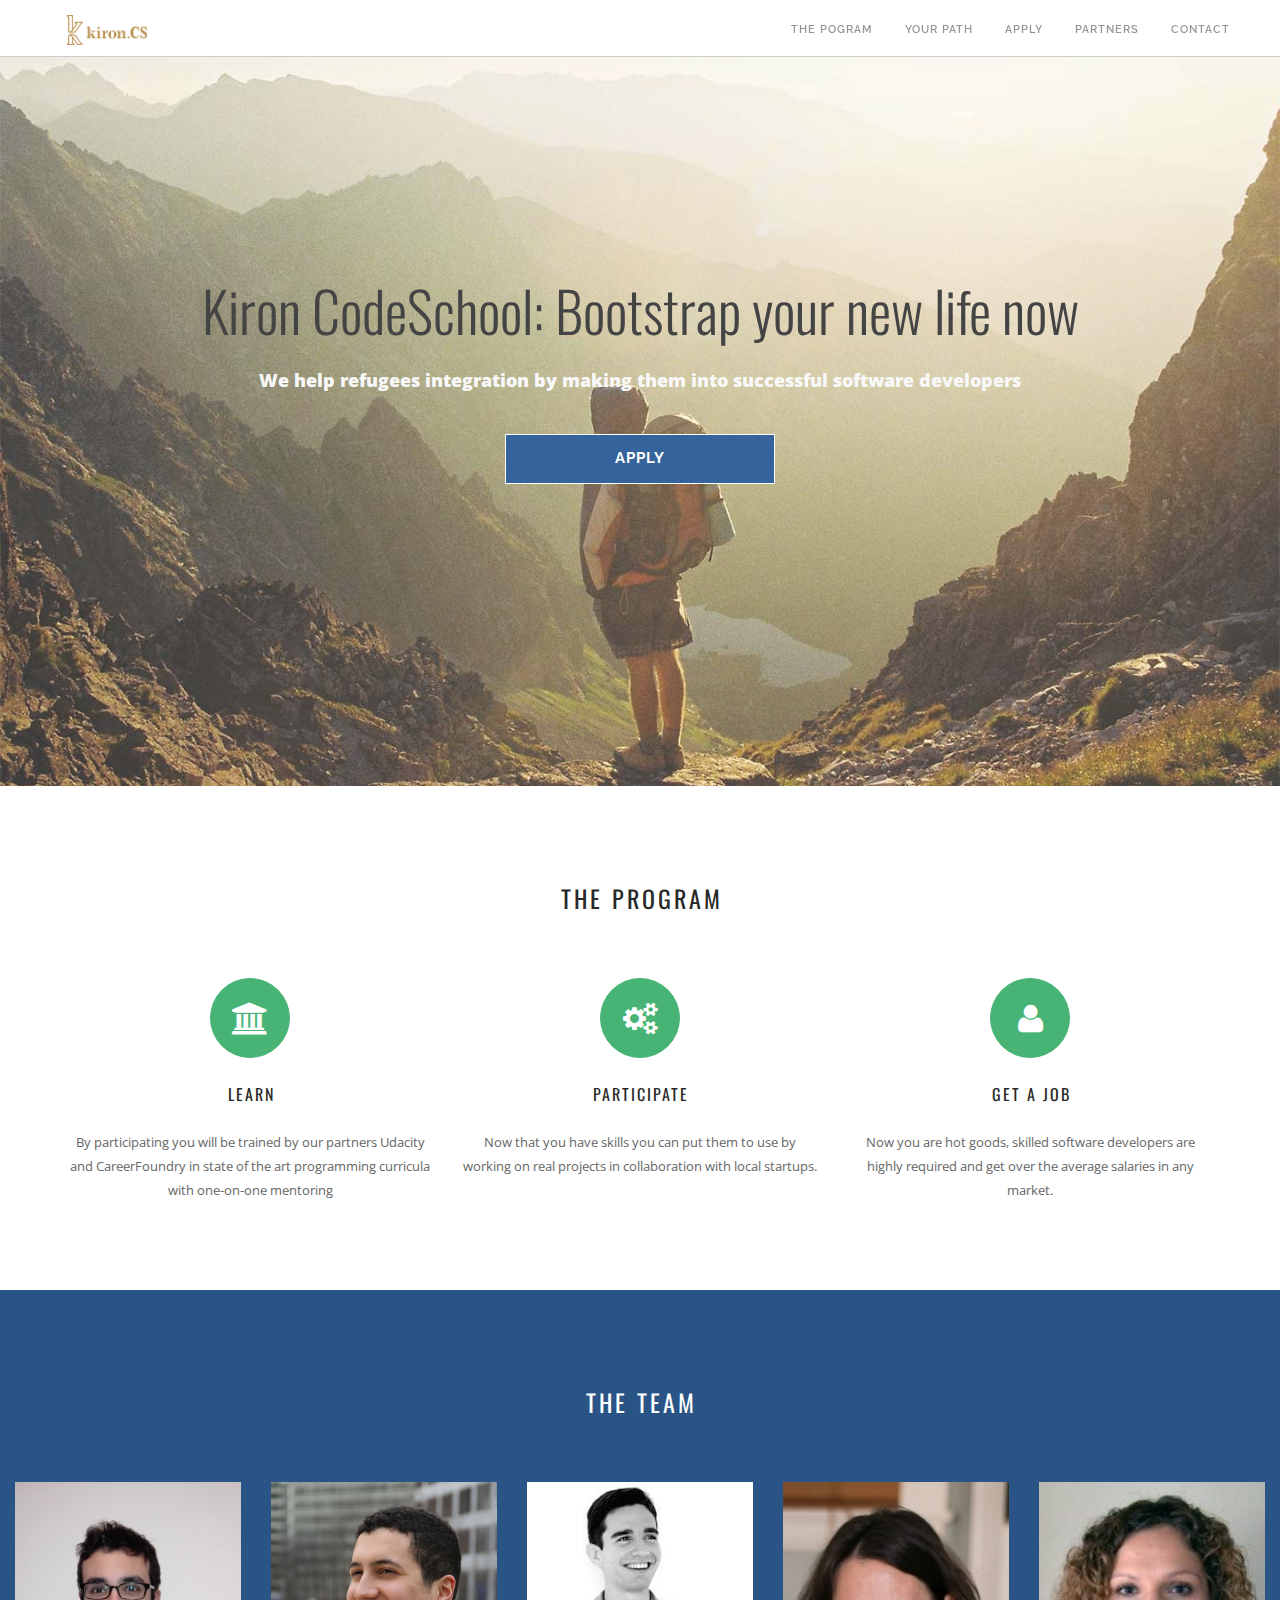
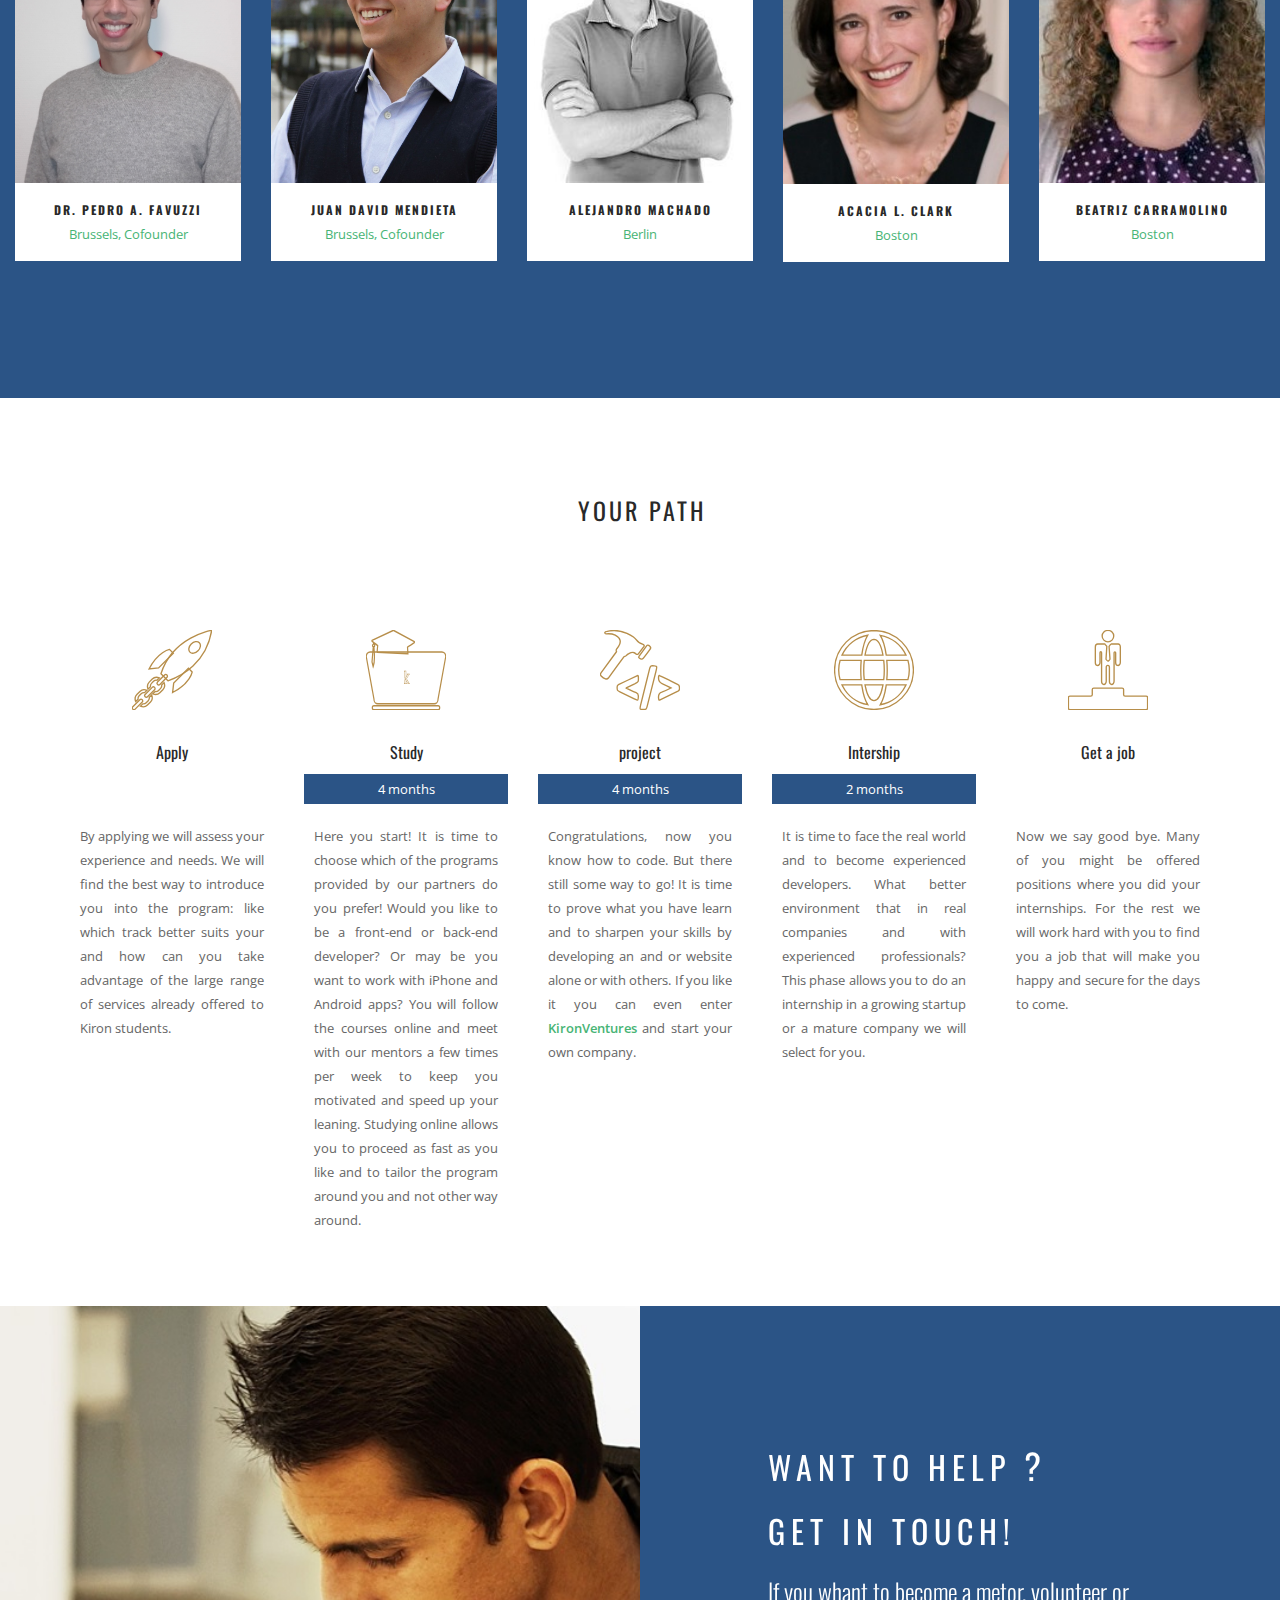
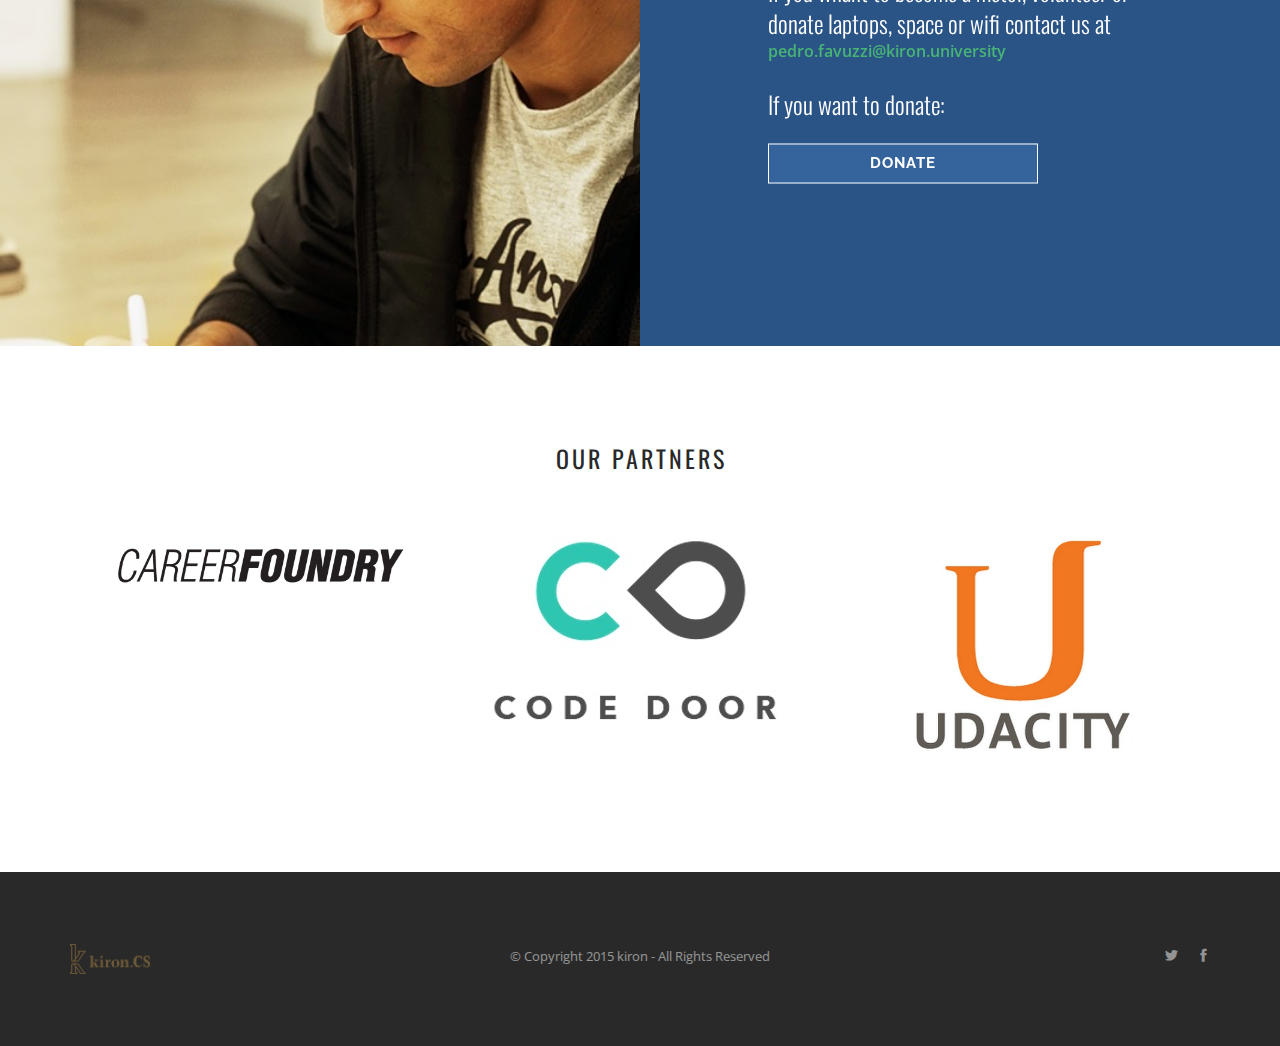
<file: index.html>
<!doctype html>
<html lang="en">

  <head>
    <meta charset="utf-8">
    <title>Edit title tag</title>
    <meta name="viewport" content="width=device-width, initial-scale=1.0">
    <link href="css/font-awesome.min.css" rel="stylesheet" type="text/css" media="all">
    <link href="css/themify-icons.css" rel="stylesheet" type="text/css" media="all" />
    <link href="css/bootstrap.css" rel="stylesheet" type="text/css" media="all" />
    <link href="css/theme.css" rel="stylesheet" type="text/css" media="all" />
    <link href="css/timeline.css" rel="stylesheet" type="text/css" media="all" />
    <link href="css/custom.css" rel="stylesheet" type="text/css" media="all" />

    <link href='http://fonts.googleapis.com/css?family=Lato:300,400%7CRaleway:100,400,300,500,600,700%7COpen+Sans:400,500,600' rel='stylesheet' type='text/css'>
    <link href="http://fonts.googleapis.com/css?family=Oswald:300,400,600,700" rel="stylesheet" type="text/css">
    <link href="css/font-oswald.css" rel="stylesheet" type="text/css">

  </head>



  <body class="boxed-layout">
    <div class="nav-container">
      <nav class="absolute" style="background-color: white; position:fixed; border-top: 2px solid white">

        <div class="nav-bar text-center">
          <div class="col-md-2 col-sm-12 text-center">
            <a href="#">
              <img alt="logo" class="image-xxs" src="img/logo.png">
            </a>
          </div>

          <div class="right" style="margin-right: 50px">
            <ul class="menu inline-block pull-right">
              <li><a href="#theProgram" id="nav-options">The Pogram</a></li>
              <li><a href="#timeline" id="nav-options">Your Path</a></li>
              <li><a href="apply.html" id="nav-options">Apply</a></li>
              <li><a href="#Partners" id="nav-options">Partners</a></li>
              <li><a href="#Contact" id="nav-options">Contact</a></ul>
            </ul>
          </div>
        </div>

        <div class="module widget-handle mobile-toggle right visible-sm visible-xs absolute-xs">
          <i class="ti-menu"></i>
        </div>
      </nav>
    </div>

    <div class="intro-header">
      <div class="intro-super"></div>
      <div class="container">
        <div class="row">
          <div class="col-lg-12">
            <div class="intro-message">
              <h1 class="mb-xs-16 ">Kiron CodeSchool: Bootstrap your new life now</h1>
              <p class="lead mb40">We help refugees integration by making them into successful software developers</p>
              <a id="subscribe-button" class="btn btn-lg" href="apply.html"> Apply </a>
            </div>
          </div>
        </div>
      </div>
    </div>
    <div class="main-container">

      <section id="theProgram" class="pb64 pb-xs-40">
        <div id="theProgram" class="container">
          <div class="row">
            <div class="col-sm-12 text-center">
              <h4 class="uppercase mb16">The Program</h4>
              <p class="lead mb64">
              </p>
            </div>
          </div>
          <div class="row">
            <div class="col-sm-4">
              <div class="feature feature-2 filled text-center">
                <div class="text-center">
                  <i class="fa fa-university icon-sm"></i>
                  <h5 class="uppercase">Learn</h5>
                </div>
                <p>
                  By participating you will be trained by our partners Udacity and CareerFoundry in state of the art programming curricula with one-on-one mentoring
                </p>
              </div>

            </div>
            <div class="col-sm-4">
              <div class="feature feature-2 filled text-center">
                <div class="text-center">
                  <i class="fa fa-cogs icon-sm"></i>
                  <h5 class="uppercase">Participate</h5>
                </div>
                <p>Now that you have skills you can put them to use by working on real projects in collaboration with local startups.</p>
              </div>

            </div>
            <div class="col-sm-4">
              <div class="feature feature-2 filled text-center">
                <div class="text-center">
                  <i class="fa fa-user icon-sm"></i>
                  <h5 class="uppercase">get a job</h5>
                </div>
                <p>
                  Now you are hot goods, skilled software developers are highly required and get over the average salaries in any market.</p>
              </div>

            </div>
          </div>

        </div>

      </section>

      <section id="theTeam" class="down_space blue_back">
        <div class="container-fluid">
          <div class="row">
            <div class="col-sm-12 text-center">
              <h4 class="uppercase mb16 white_text">The team</h4>
              <p class="lead mb64">
              </p>
            </div>
          </div>
          <div class="row">
            <div class="col-md-2 col-md-24 col-sm-6 col-xm-12">
              <div class="image-tile outer-title text-center">
                <a href="mailto:pedro.favuzzi@kiron.university">
                  <div class="image-about">
                    <img alt="Pic" src="img/pedro.jpg">
                    <div class="title mb16 bg-white image-label">
                      <h6 class="uppercase mb0">Dr. Pedro A. Favuzzi</h5>
                      <span>Brussels, Cofounder</span>
                    </div>
                  </div>
                </a>
                <p class="mb0"> </p>
              </div>
            </div>
            <div class="col-md-2 col-md-24 col-sm-6 col-xm-12">
              <div class="image-tile outer-title text-center">
                <a href="mailto:pedro.favuzzi@kiron.university">
                  <div class="image-about">
                    <img alt="Pic" src="img/juan.jpg">
                    <div class="title mb16 bg-white image-label">
                      <h6 class="uppercase mb0">Juan David Mendieta</h5>
                      <span>Brussels, Cofounder</span>
                    </div>
                  </div>
                </a>
                <p class="mb0"> </p>
              </div>
            </div>
            <div class="col-md-2 col-md-24 col-sm-6 col-xm-12">
              <div class="image-tile outer-title text-center">
                <a href="mailto:pedro.favuzzi@kiron.university">
                  <div class="image-about">
                    <img alt="Pic" src="img/alejandro.jpg">
                    <div class="title mb16 bg-white image-label">
                      <h6 class="uppercase mb0">Alejandro Machado</h5>
                      <span>Berlin</span>
                    </div>
                  </div>
                </a>
                <p class="mb0"> </p>
              </div>
            </div>
            <div class="col-md-2 col-md-24 col-sm-6 col-xm-12">
              <div class="image-tile outer-title text-center">
                <a href="mailto:pedro.favuzzi@kiron.university">
                  <div class="image-about">
                    <img alt="Pic" src="img/acacia.jpg">
                    <div class="title mb16 bg-white image-label">
                      <h6 class="uppercase mb0">Acacia  L. Clark</h5>
                      <span>Boston</span>
                    </div>
                  </div>
                </a>
                <p class="mb0"> </p>
              </div>
            </div>
            <div class="col-md-2 col-md-24 col-sm-6 col-xm-12">
              <div class="image-tile outer-title text-center">
                <a href="mailto:pedro.favuzzi@kiron.university">
                  <div class="image-about">
                    <img alt="Pic" src="img/beatriz.jpg">
                    <div class="title mb16 bg-white image-label">
                      <h6 class="uppercase mb0">Beatriz Carramolino</h5>
                      <span>Boston</span>
                    </div>
                  </div>
                </a>
                <p class="mb0"> </p>
              </div>
            </div>
          </div>
        </div>
      </section>
      <section id="timeline" class="pb64 pb-xs-40">
        <div id="theProgram" class="container">
          <div class="row">
            <div class="col-sm-12 text-center">
              <h4 class="uppercase mb16">Your Path</h4>
              <p class="lead mb64">
              </p>
            </div>
          </div>
          <div class="row">
            <div class="col-md-2 col-md-24 col-sm-6 col-xm-12">
              <div class="feature feature-2 filled text-center timeline-box">
                <div class="text-center timeline-head">
                  <div class="timeline-logo rocket timeline-logo-icon"></div>
                  <h5 class="timeline-title">Apply</h5>
                  <p class="path_time"></p>
                </div>
                <p class="text-justify p-x-1 timeline-text">
                  By applying we will assess your experience and needs. We will find the best way to introduce you into the program: like which track better suits your and how can you take advantage of the large range of services already offered to Kiron students.
                </p>
              </div>
            </div>

            <div class="col-md-2 col-md-24 col-sm-6 col-xm-12 ">
              <div class="feature feature-2 filled text-center timeline-box">
                <div class="text-center timeline-head">
                  <div class="timeline-logo class  timeline-logo-icon"></div>
                  <h5 class="timeline-title">Study</h5>
                  <p class="path_time text-center background-blue">
                    4 months
                  </p>
                </div>
                <p class="text-justify timeline-text">
                  Here you start! It is time to choose which of the programs provided by our partners do you prefer! Would you like to be a front-end or back-end developer? Or may be you want to work with iPhone and Android apps? You will follow the courses online and meet with our mentors a few times per week to keep you motivated and speed up your leaning. Studying online allows you to proceed as fast as you like and to tailor the program around you and not other way around.
                </p>
              </div>

            </div>
            <div class="col-md-2 col-md-24 col-sm-6 col-xm-12">
              <div class="feature feature-2 filled text-center timeline-box">
                <div class="text-center timeline-head">
                  <div class="timeline-logo project  timeline-logo-icon"></div>
                  <h5 class="timeline-title">project</h5>
                  <p class="path_time text-center background-blue">
                    4 months
                  </p>
                </div>
                <p class="text-justify timeline-text">
                  Congratulations, now you know how to code. But there still some way to go! It is time to prove what you have learn and to sharpen your skills by developing an and or website alone or with others. If you like it you can even enter <a href="http://www.kironventures.com" target="_blank">KironVentures</a> and start your own company.
                </p>
              </div>

            </div>
            <div class="col-md-2 col-md-24 col-sm-6 col-xm-12">
              <div class="feature feature-2 filled text-center timeline-box">
                <div class="text-center timeline-head">
                  <div class="timeline-logo intership timeline-logo-icon"></div>
                  <h5 class="timeline-title ">Intership</h5>
                  <p class="path_time text-center background-blue">
                    2 months
                  </p>
                </div>
                <p class="text-justify timeline-text">
                  It is time to face the real world and to become experienced developers. What better environment that in real companies and with experienced professionals? This phase allows you to do an internship in a growing startup or a mature company we will select for you.
                </p>
              </div>

            </div>
            <div class="col-md-2 col-md-24 col-sm-6 col-xm-12">
              <div class="feature feature-2 filled text-center timeline-box">
                <div class="text-center timeline-head">
                  <div class="timeline-logo job  timeline-logo-icon"></div>
                  <h5 class="timeline-title"> Get a job </h5>
                  <p class="path_time"></p>
                </div>
                <p class="text-justify timeline-text">
                  Now we say good bye. Many of you might be offered positions where you did your internships. For the rest we will work hard with you to find you a job that will make you happy and secure for the days to come.
                </p>
              </div>

            </div>
          </div>

        </div>

      </section>

      <section id="Contact" class="image-square left blue_back">
        <div class="col-md-6 image">
          <div style="background-color: transparent; background-image: url(&quot;img/guy.jpg&quot;); background-repeat: repeat; background-attachment: scroll; background-position: initial; background-clip: border-box; background-origin: padding-box; background-size: auto auto;"
          class="background-image-holder fadeIn">
            <img style="display: none;" alt="image" class="background-image" src="img/guy.jpg">
          </div>
        </div>
        <div class="col-md-6 col-md-offset-1 content white_text">
          <h3 class="uppercase white_text">Want to Help
            <spam style="font-size: 110%">?</spam>
          </h3>
          <h3 class="uppercase white_text">Get In Touch!</h3>
          <h4 class="white_text" style="margin-bottom: 0">
            If you whant to become a metor, volunteer or donate laptops, space or wifi contact us at</h4>
          <a style="font-size: 16px" href: "mailto:pedro.favuzzi@kiron.university">pedro.favuzzi@kiron.university</a>
          <h4></h4>
          <h4 class="white_text">
            If you want to donate:
          </h4>
          <a id="subscribe-button" class="btn btn-primary white_text" target="_blank" href="https://www.betterplace.org/de/projects/36608-ermogliche-gefluchteten-ein-studium/donations/new#eft">DONATE</a>
        </div>
      </section>

      <section id="Partners" class="down_space">
        <div class="container">
          <div class="row">
            <div class="col-sm-12 text-center">
              <h4 class="uppercase mb16">Our Partners</h4>
              <p class="lead mb64">
              </p>
            </div>
          </div>

          <div class="row-fluid">
            <div class="col-md-4 col-xm-12" style="height: inherit">
              <div class="image-tile outer-title text-center bg-white">
                <a href="http://careerfoundry.com/" target="_blank">
                  <img alt="Pic" src="img/careerfoundry_logo.jpg" style="max-width: 300px">
                </a>
                <p class="mb0"> </p>
              </div>
            </div>
            <div class="col-md-4 col-xm-12">
              <div class="image-tile outer-title text-center bg-white">
                <a href="http://codedoor.org/" target="_blank">
                  <img alt="Pic" src="img/codedoor_logo.jpg" style="max-width: 300px">
                </a>
                <p class="mb0"> </p>
              </div>
            </div>
            <div class="col-md-4 col-xm-12">
              <div class="image-tile outer-title text-center bg-white">
                <a href="https://www.udacity.com" target="_blank">
                  <img alt="Pic" src="img/udacity_logo.jpg" style="max-width: 300px">
                </a>
                <p class="mb0"> </p>
              </div>
            </div>
          </div>
        </div>
        </div>
      </section>



      <footer class="footer-2 bg-dark text-center-xs">
        <div class="container">
          <div class="row">
            <div class="col-sm-4">
              <a href="#">
                <img class="image-xxs fade-half" alt="Pic" src="img/logo.png">
              </a>
            </div>

            <div class="col-sm-4 text-center">
              <span class="fade-half">
                © Copyright 2015 kiron - All Rights Reserved
              </span>
            </div>

            <div class="col-sm-4 text-right text-center-xs">
              <ul class="list-inline social-list">
                <li><a href="https://twitter.com/KironEducation"><i class="ti-twitter-alt"></i></a></li>
                <li><a href="https://www.facebook.com/KironOpenHigherEducation"><i class="ti-facebook"></i></a></li>
              </ul>
            </div>
          </div>
        </div>
      </footer>
    </div>


    <script src="js/jquery.min.js"></script>
    <script src="js/bootstrap.min.js"></script>
    <script src="js/smooth-scroll.min.js"></script>
    <script src="js/parallax.js"></script>
    <script src="js/scripts.js"></script>

  </body>

</html>
</file>
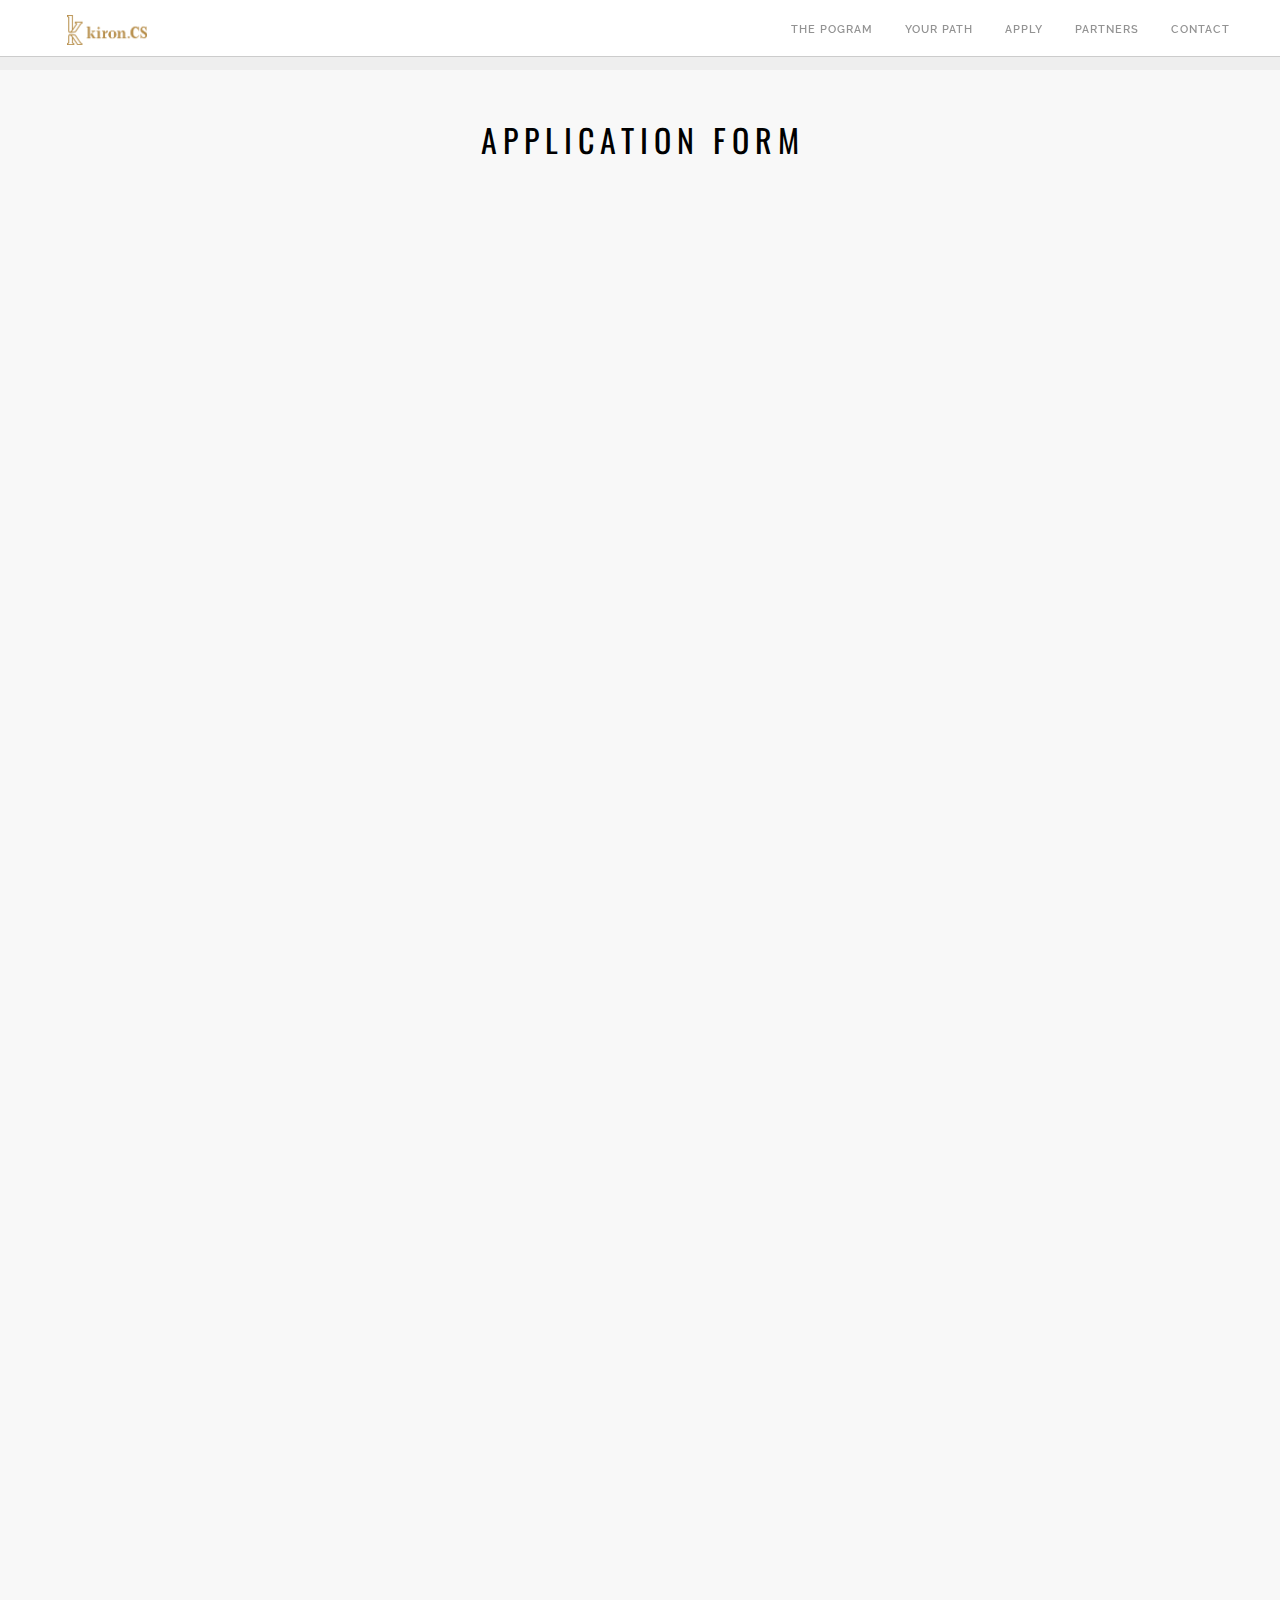
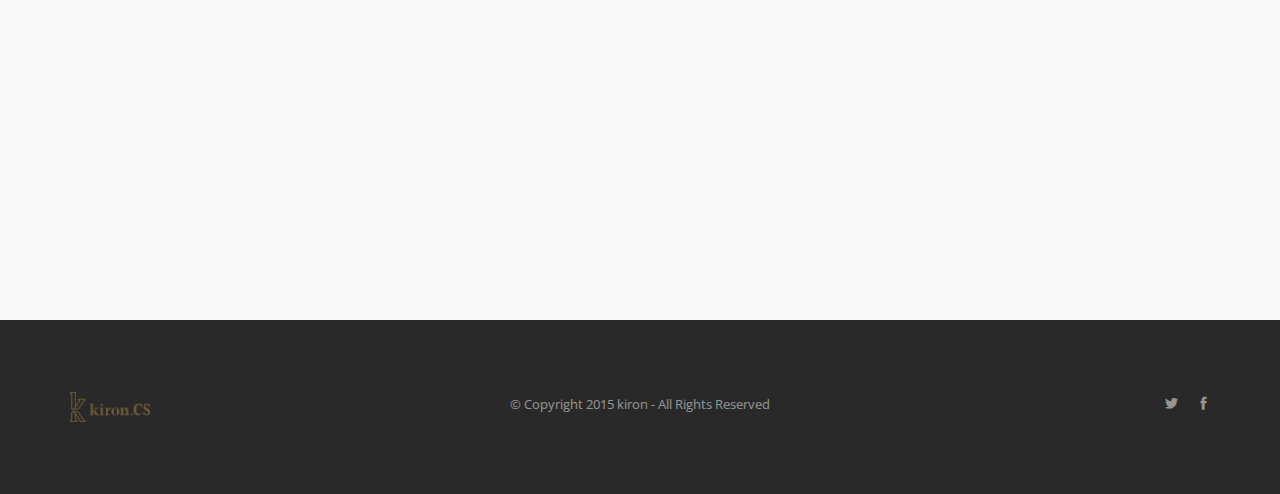
<file: apply.html>
<!doctype html>
<html lang="en">

  <head>
    <meta charset="utf-8">
    <title>Edit title tag</title>
    <meta name="viewport" content="width=device-width, initial-scale=1.0">
    <link href="css/font-awesome.min.css" rel="stylesheet" type="text/css" media="all">
    <link href="css/themify-icons.css" rel="stylesheet" type="text/css" media="all" />
    <link href="css/bootstrap.css" rel="stylesheet" type="text/css" media="all" />
    <link href="css/flexslider.css" rel="stylesheet" type="text/css" media="all" />
    <link href="css/lightbox.min.css" rel="stylesheet" type="text/css" media="all" />
    <link href="css/ytplayer.css" rel="stylesheet" type="text/css" media="all" />
    <link href="css/theme.css" rel="stylesheet" type="text/css" media="all" />
    <link href="css/custom.css" rel="stylesheet" type="text/css" media="all" />
    <link href='http://fonts.googleapis.com/css?family=Lato:300,400%7CRaleway:100,400,300,500,600,700%7COpen+Sans:400,500,600' rel='stylesheet' type='text/css'>
    <link href="http://fonts.googleapis.com/css?family=Oswald:300,400,600,700" rel="stylesheet" type="text/css">
    <link href="css/font-oswald.css" rel="stylesheet" type="text/css">
  </head>

  <body class="boxed-layout" >
    <div class="nav-container"  style="min-height: 70px;">
      <nav class="absolute" style="background-color: white; position:fixed; border-top: 2px solid white">

        <div class="nav-bar text-center">
          <div class="col-md-2 col-sm-12 text-center">
            <a href="/index">
              <img alt="logo" class="image-xxs" src="img/logo.png">
            </a>
          </div>

          <div class="right" style="margin-right: 50px">
            <ul class="menu inline-block pull-right">
              <li><a href="index#theProgram" id="nav-options">The Pogram</a></li>
              <li><a href="index#timeline" id="nav-options">Your Path</a></li>
              <li><a href="" id="nav-options">Apply</a></li>
              <li><a href="index#Partners" id="nav-options">Partners</a></li>
              <li><a href="index#Contact" id="nav-options">Contact</a></ul>
            </ul>
          </div>
        </div>

        <div class="module widget-handle mobile-toggle right visible-sm visible-xs absolute-xs">
          <i class="ti-menu"></i>
        </div>
      </nav>
    </div>

    <div class="main-container">
      <section class="cover fullerscreen bg-secondary">
        <div class="container-clearfix">
          <div class="row">
            <div class="col-sm-12 col-lg-8 col-lg-offset-2 col-xs-12 col-lg-8 col-lg-offset-2 text-center">
              <div style="position:relative;padding-bottom:87.5%;height:200vh;margin-bottom:0">
                <h3 class="uppercase mb0" id="apply" style="margin-top:50px;color:#000">Application Form</h3>
                <iframe id="application_form" style="position:absolute;top:60px;left:0;width:100%;height:100%;overflow:visible" src="https://docs.google.com/forms/d/1_nU4PcStNWn2JFkSv0xUOR453m4GDe4-Qme0NFLfLWo/viewform?usp=send_form" width="760" frameborder="0"
                marginheight="0" marginwidth="0">Loading...</iframe>
              </div>
            </div>
          </div>
        </div>
      </section>
      <footer class="footer-2 bg-dark text-center-xs">
        <div class="container">
          <div class="row">
            <div class="col-sm-4">
              <a href="#">
                <img class="image-xxs fade-half" alt="Pic" src="img/logo.png">
              </a>
            </div>

            <div class="col-sm-4 text-center">
              <span class="fade-half">
                © Copyright 2015 kiron - All Rights Reserved
              </span>
            </div>

            <div class="col-sm-4 text-right text-center-xs">
              <ul class="list-inline social-list">
                <li><a href="#"><i class="ti-twitter-alt"></i></a></li>
                <li><a href="#"><i class="ti-facebook"></i></a></li>
              </ul>
            </div>
          </div>
        </div>
      </footer>

    </div>
    <script src="js/jquery.min.js"></script>
    <script src="js/bootstrap.min.js"></script>
    <script src="js/smooth-scroll.min.js"></script>
    <script src="js/parallax.js"></script>
    <script src="js/scripts.js"></script>


    </script>

  </body>
</file>
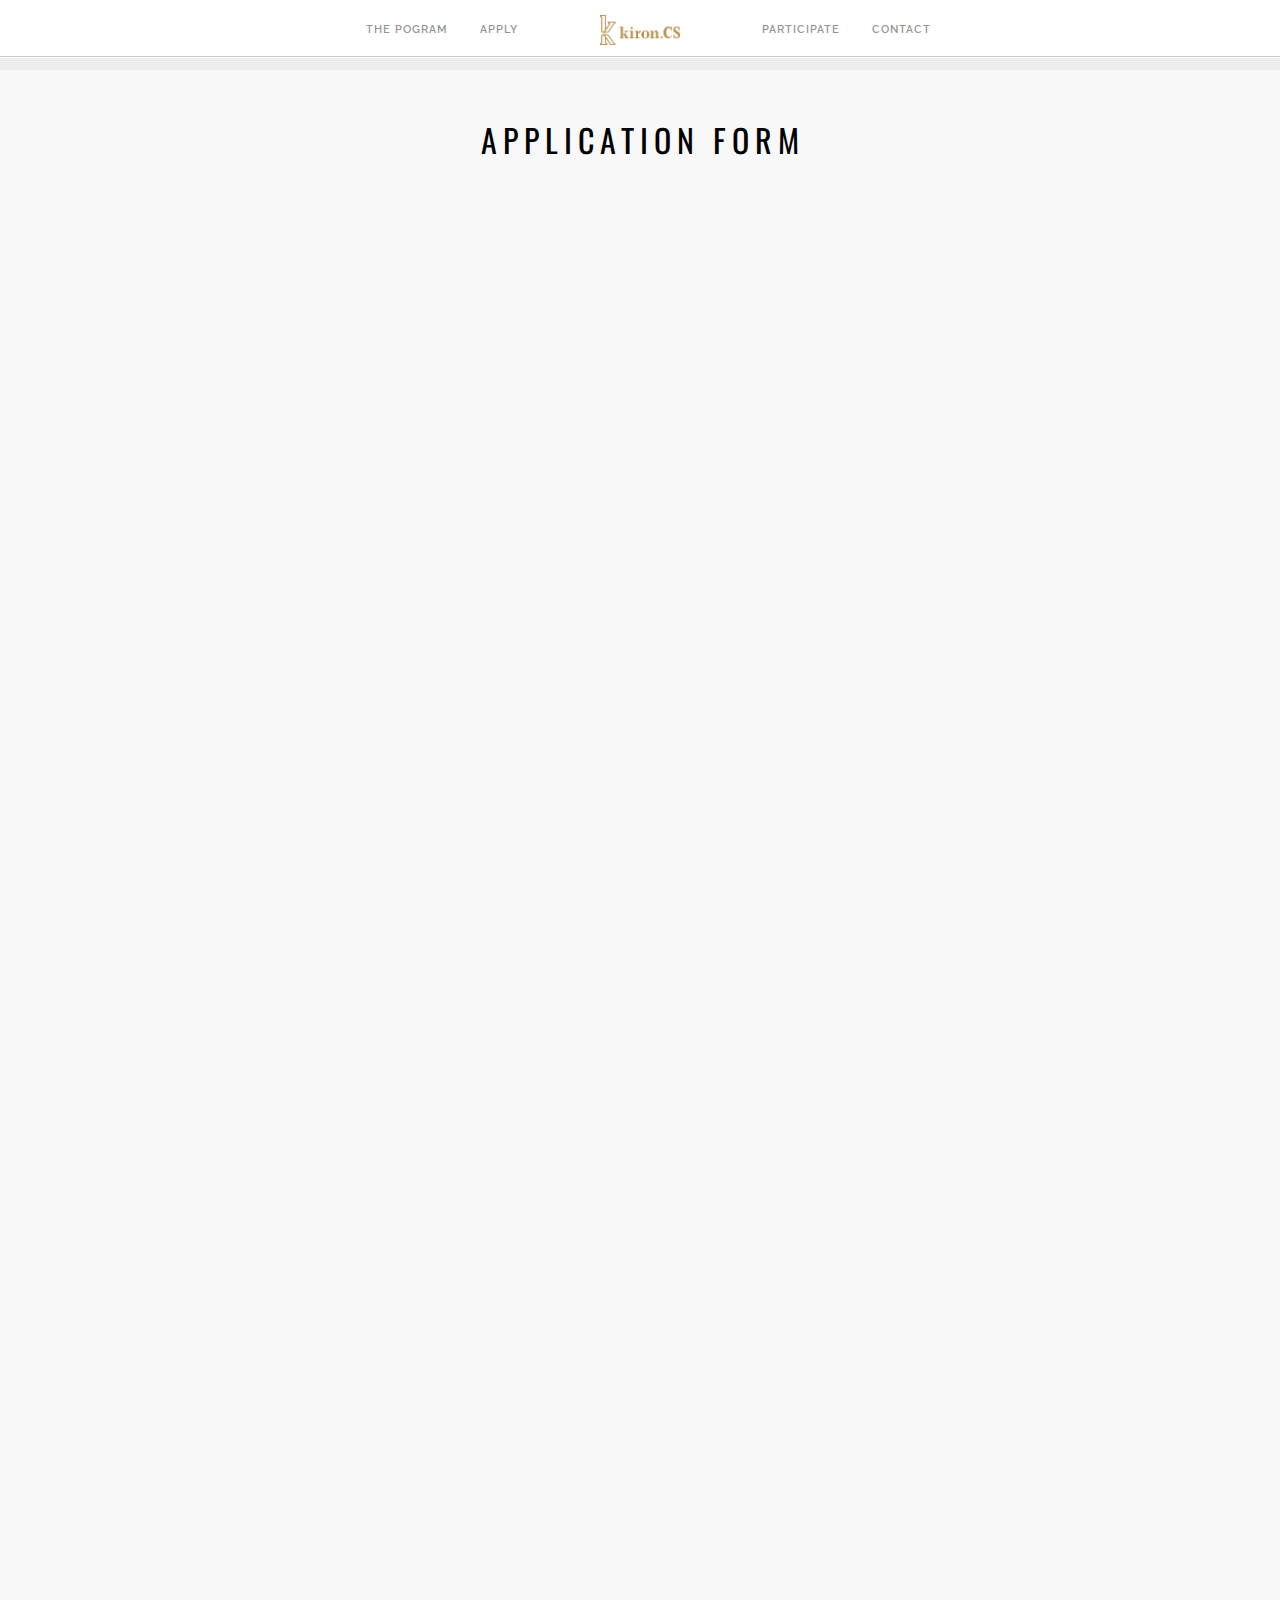
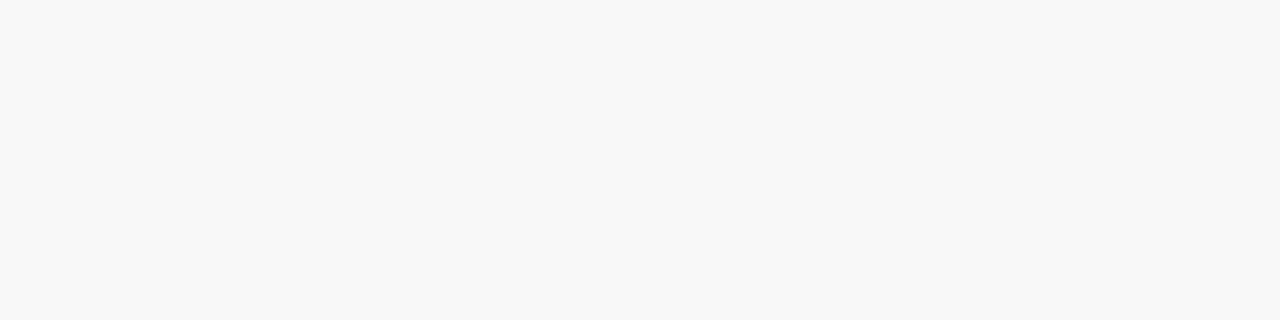
<file: participate.html>
<!doctype html>
<html lang="en">

  <head>
    <meta charset="utf-8">
    <title>Edit title tag</title>
    <meta name="viewport" content="width=device-width, initial-scale=1.0">
    <link href="css/font-awesome.min.css" rel="stylesheet" type="text/css" media="all">
    <link href="css/themify-icons.css" rel="stylesheet" type="text/css" media="all" />
    <link href="css/bootstrap.css" rel="stylesheet" type="text/css" media="all" />
    <link href="css/flexslider.css" rel="stylesheet" type="text/css" media="all" />
    <link href="css/lightbox.min.css" rel="stylesheet" type="text/css" media="all" />
    <link href="css/ytplayer.css" rel="stylesheet" type="text/css" media="all" />
    <link href="css/theme.css" rel="stylesheet" type="text/css" media="all" />
    <link href="css/custom.css" rel="stylesheet" type="text/css" media="all" />
    <link href='http://fonts.googleapis.com/css?family=Lato:300,400%7CRaleway:100,400,300,500,600,700%7COpen+Sans:400,500,600' rel='stylesheet' type='text/css'>
    <link href="http://fonts.googleapis.com/css?family=Oswald:300,400,600,700" rel="stylesheet" type="text/css">
    <link href="css/font-oswald.css" rel="stylesheet" type="text/css">
  </head>

  <body class="boxed-layout" >
    <div class="nav-container" style="min-height: 70px;">
      <nav class="absolute" style="background-color: white; position:fixed; border-top: 2px solid white">

        <div class="nav-bar text-center">
          <div class="col-md-2 col-md-push-5 col-sm-12 text-center">
            <a href="/index">
              <img alt="logo" class="image-xxs" src="img/logo.png">
            </a>
          </div>

          <div class="col-sm-12 col-md-5 col-md-pull-2 overflow-hidden-xs">
            <ul class="menu inline-block pull-right">
              <li><a href="index/Program" id="nav-options">The Pogram</a></li>
              <li><a href="" id="nav-options">Apply</a></li>
            </ul>
          </div>

          <div class="col-sm-12 col-md-5 pb-xs-24">
            <ul class="menu">
              <li><a href="index/Participate" id="nav-options">Participate</a></li>
              <li><a href="mailto:pedro.favuzzi@kiron.university" id="nav-options">Contact</a></ul>
            </li>
            </ul>
          </div>
        </div>

        <div class="module widget-handle mobile-toggle right visible-sm visible-xs absolute-xs">
          <i class="ti-menu"></i>
        </div>
      </nav>
    </div>
    <div class="main-container">
      <section class="cover fullerscreen bg-secondary">
        <div class="container-clearfix">
          <div class="row">
            <div class="col-sm-12 col-lg-8 col-lg-offset-2 col-xs-12 col-lg-8 col-lg-offset-2 text-center">
              <div style="position:relative;padding-bottom:87.5%;height:200vh;margin-bottom:0">
                <h3 class="uppercase mb0" id="apply" style="margin-top:50px;color:#000">Application Form</h3>
                <iframe id="application_form" style="position:absolute;top:60px;left:0;width:100%;height:100%;overflow:visible" src="https://docs.google.com/forms/d/1_nU4PcStNWn2JFkSv0xUOR453m4GDe4-Qme0NFLfLWo/viewform?usp=send_form" width="760" frameborder="0"
                marginheight="0" marginwidth="0">Loading...</iframe>
              </div>
            </div>
          </div>
        </div>
      </section>
    </div>
    <script src="js/jquery.min.js"></script>
    <script src="js/bootstrap.min.js"></script>
    <script src="js/smooth-scroll.min.js"></script>
    <script src="js/parallax.js"></script>
    <script src="js/scripts.js"></script>


    </script>

  </body>
</file>
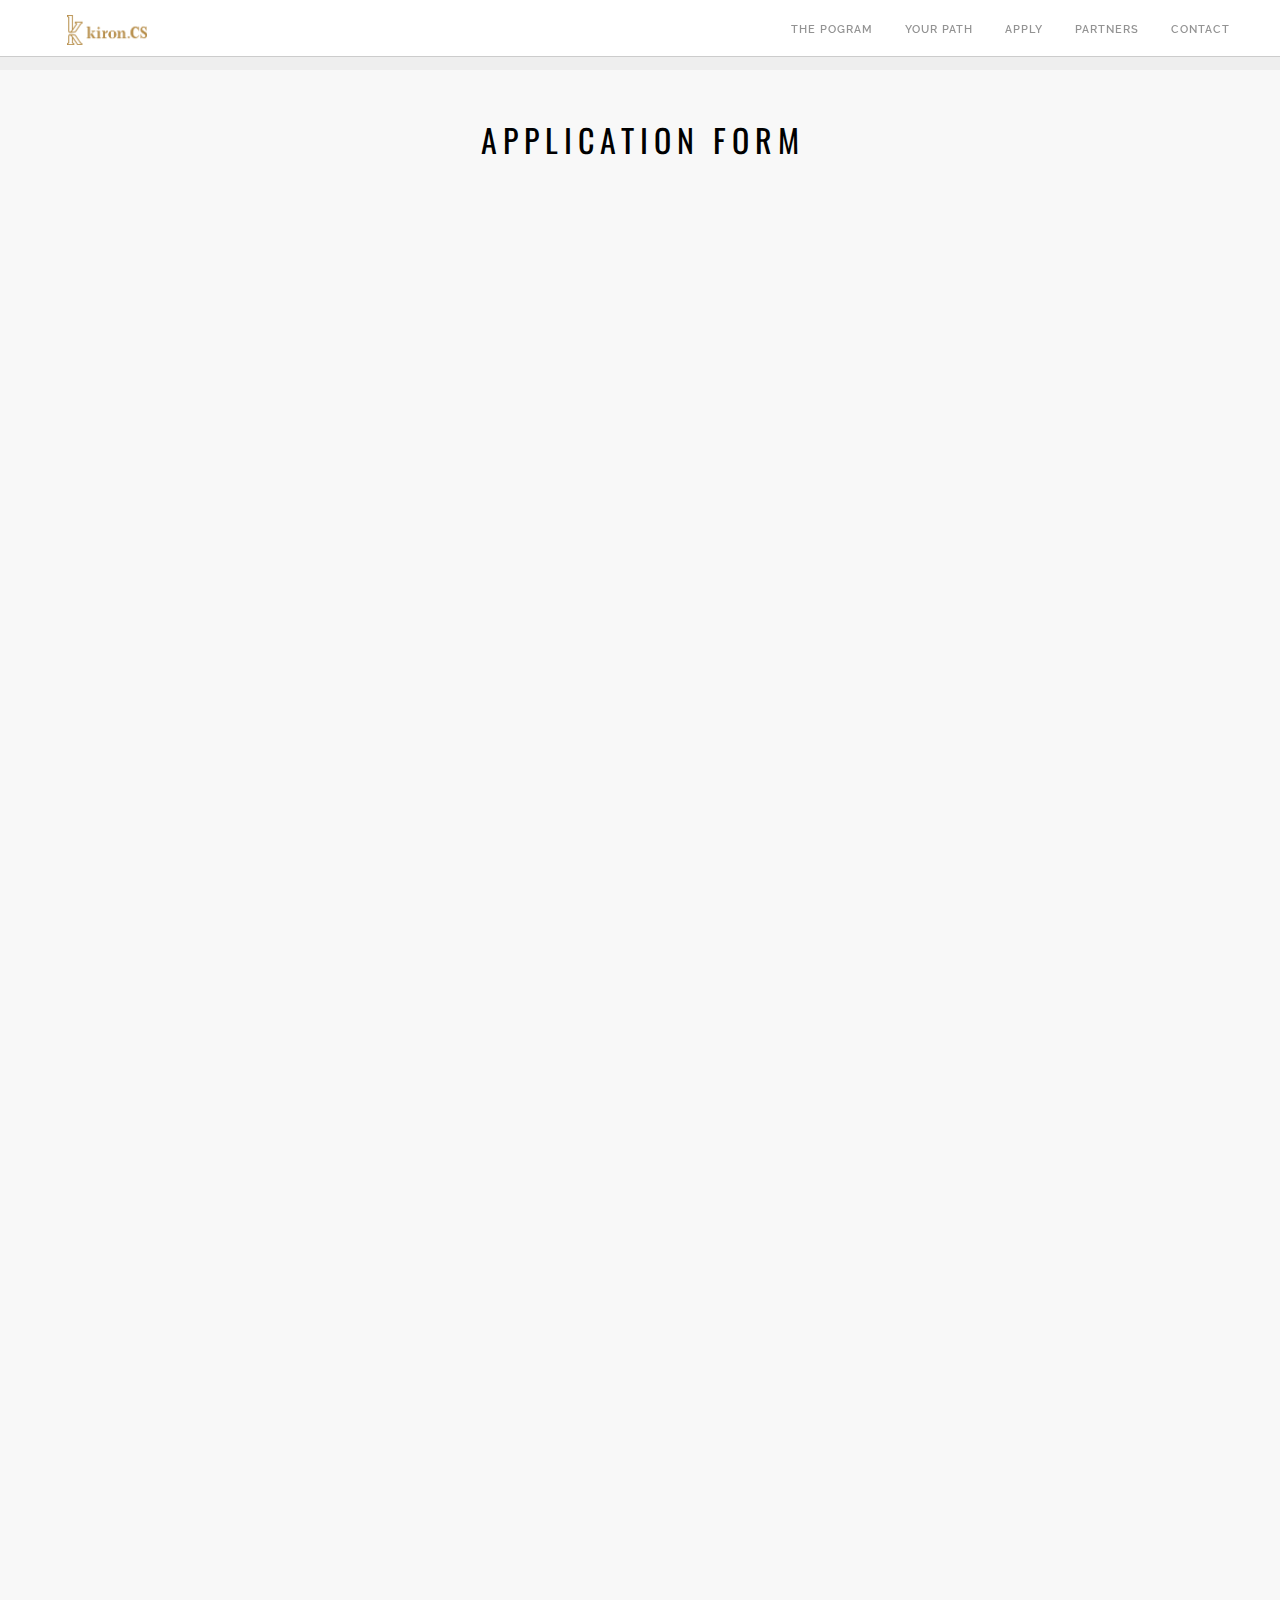
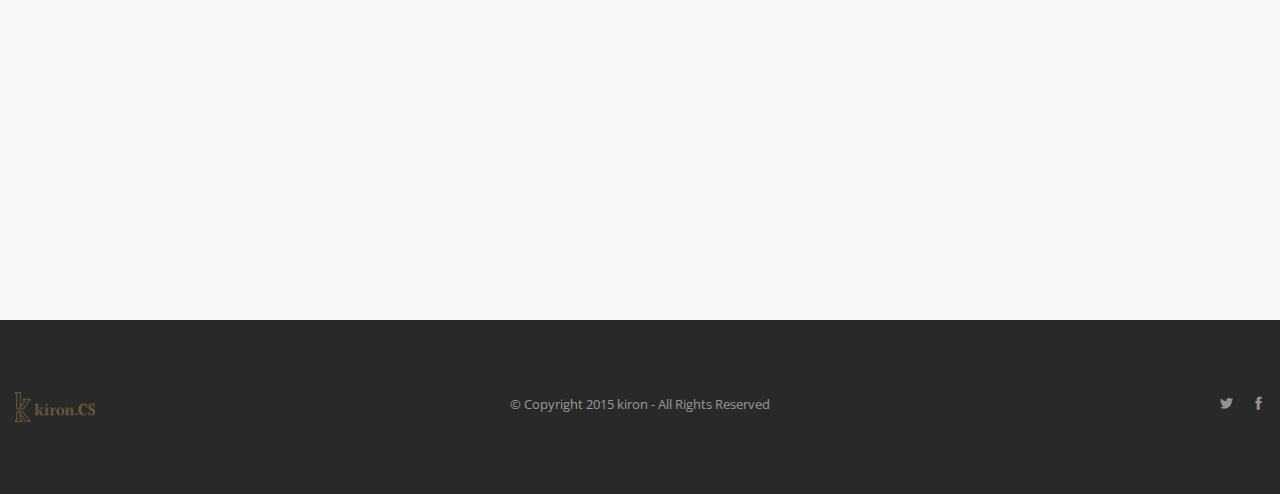
<file: public/apply.html>
<!doctype html>
<html lang="en">

  <head>
    <meta charset="utf-8">
    <title>Kiron CodeSchool - Apply</title>
    <meta name="viewport" content="width=device-width, initial-scale=1.0">
    <link href="css/font-awesome.min.css" rel="stylesheet" type="text/css" media="all">
    <link href="css/themify-icons.css" rel="stylesheet" type="text/css" media="all" />
    <link href="css/bootstrap.css" rel="stylesheet" type="text/css" media="all" />
    <link href="css/flexslider.css" rel="stylesheet" type="text/css" media="all" />
    <link href="css/lightbox.min.css" rel="stylesheet" type="text/css" media="all" />
    <link href="css/ytplayer.css" rel="stylesheet" type="text/css" media="all" />
    <link href="css/theme.css" rel="stylesheet" type="text/css" media="all" />
    <link href="css/custom.css" rel="stylesheet" type="text/css" media="all" />
    <link href='http://fonts.googleapis.com/css?family=Lato:300,400%7CRaleway:100,400,300,500,600,700%7COpen+Sans:400,500,600' rel='stylesheet' type='text/css'>
    <link href="http://fonts.googleapis.com/css?family=Oswald:300,400,600,700" rel="stylesheet" type="text/css">
    <link href="css/font-oswald.css" rel="stylesheet" type="text/css">
  </head>

  <body class="boxed-layout" >
    <div class="nav-container"  style="min-height: 70px;">
      <nav class="absolute" style="background-color: white; position:fixed; border-top: 2px solid white">

        <div class="nav-bar text-center">
          <div class="col-md-2 col-sm-12 text-center">
            <a href="/index">
              <img alt="logo" class="image-xxs" src="img/logo.png">
            </a>
          </div>

          <div class="right" style="margin-right: 50px">
            <ul class="menu inline-block pull-right">
              <li><a href="index#theProgram" id="nav-options">The Pogram</a></li>
              <li><a href="index#timeline" id="nav-options">Your Path</a></li>
              <li><a href="" id="nav-options">Apply</a></li>
              <li><a href="index#Partners" id="nav-options">Partners</a></li>
              <li><a href="index#Contact" id="nav-options">Contact</a></ul>
            </ul>
          </div>
        </div>

        <div class="module widget-handle mobile-toggle right visible-sm visible-xs absolute-xs">
          <i class="ti-menu"></i>
        </div>
      </nav>
    </div>

    <div class="main-container">
      <section class="cover fullerscreen bg-secondary">
        <div class="container-clearfix">
          <div class="row">
            <div class="col-sm-12 col-lg-8 col-lg-offset-2 col-xs-12 col-lg-8 col-lg-offset-2 text-center">
              <div style="position:relative;padding-bottom:87.5%;height:200vh;margin-bottom:0">
                <h3 class="uppercase mb0" id="apply" style="margin-top:50px;color:#000">Application Form</h3>
                <iframe id="application_form" style="position:absolute;top:60px;left:0;width:100%;height:100%;overflow:visible" src="https://docs.google.com/forms/d/1_nU4PcStNWn2JFkSv0xUOR453m4GDe4-Qme0NFLfLWo/viewform?usp=send_form" width="760" frameborder="0"
                marginheight="0" marginwidth="0">Loading...</iframe>
              </div>
            </div>
          </div>
        </div>
      </section>
      <footer class="footer-2 bg-dark text-center-xs">
        <div class="container">
          <div class="row">
            <div class="col-sm-4">
              <a href="#">
                <img class="image-xxs fade-half" alt="Pic" src="img/logo.png">
              </a>
            </div>

            <div class="col-sm-4 text-center">
              <span class="fade-half">
                © Copyright 2015 kiron - All Rights Reserved
              </span>
            </div>

            <div class="col-sm-4 text-right text-center-xs">
              <ul class="list-inline social-list">
                <li><a href="#"><i class="ti-twitter-alt"></i></a></li>
                <li><a href="#"><i class="ti-facebook"></i></a></li>
              </ul>
            </div>
          </div>
        </div>
      </footer>

    </div>
    <script src="js/jquery.min.js"></script>
    <script src="js/bootstrap.min.js"></script>
    <script src="js/smooth-scroll.min.js"></script>
    <script src="js/parallax.js"></script>
    <script src="js/scripts.js"></script>


    </script>

  </body>
</file>
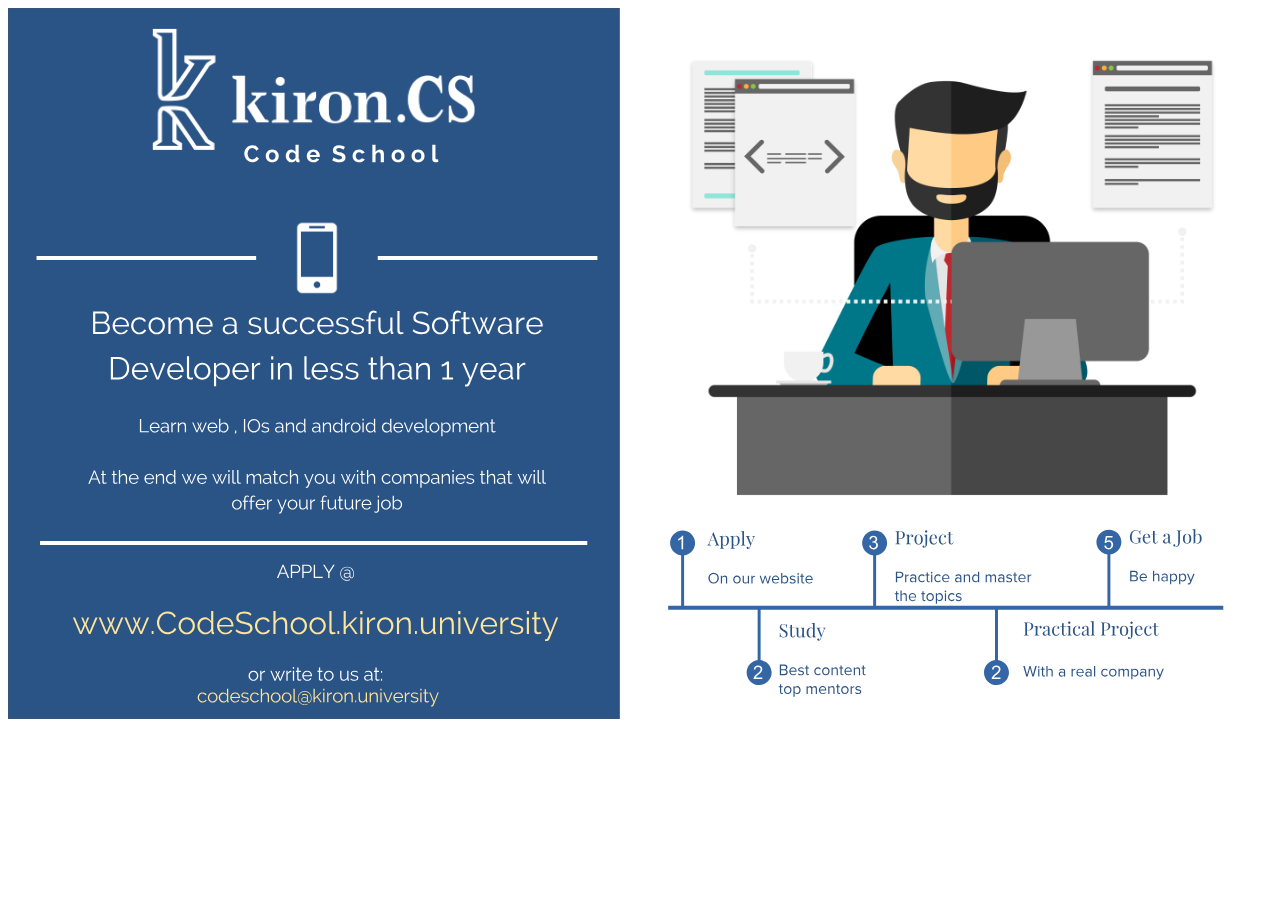
<file: public/flyer.html>
<!doctype html>
<html lang="en">

  <head>
    <meta charset="utf-8">
    <title>Kiron CodeSchool</title>
    <meta name="viewport" content="width=device-width, initial-scale=1.0">



    <link rel="icon" type="image/png" href="/img/favicon/favicon-194x194.png" sizes="194x194">
    <link rel="icon" type="image/png" href="/img/favicon/android-chrome-192x192.png" sizes="192x192">
    <link rel="icon" type="image/png" href="/img/favicon/favicon-16x16.png" sizes="16x16">
    <link rel="icon" type="image/png" href="/img/favicon/favicon-32x32.png" sizes="32x32">
    <link rel="shortcut icon" href="/img/favicon/favicon.ico">

    <meta name="keywords" content="Education,Integration,refugee,help,job"/>
    <meta name="description" content="Kiron ChodeSchool is a Brussels based start-up education program, we work with companies to educate refugees in solftware development and helping them find jobs."/>

    <meta property="og:type"      content="website">
    <meta property="og:title"     content="Teaching Software-Development for Integration" />
    <meta property="og:site_name" content="Kiron ChodeSchool" />
    <meta property="og:url"       content="https://codeschool.kiron.university">
    <meta property="og:image"     content="https://codeschool.kiron.university/img/heading/vent2.jpg?t=12345?" />
    <meta property="og:description" content="Kiron ChodeSchool is a Brussels based start-up professional education program. We work with companies to facilitate the integration of refugees by training them to become sucessfull software developers.">
  </head>



  <body class="boxed-layout">
    <div class="main-container">

      <section class="pb64 pb-xs-40">
        <div id="" class="container">
          <div class="row">
            <div class="col-sm-12">
              <img alt="Pic" src="img/flyer.svg">
            </div>
          </div>
        </div>
      </section>
    </div>
  </body>

</html>
</file>
<file: css/themify-icons.css>
@font-face {
	font-family: 'themify';
	src:url('../fonts/themify.eot?');
	src:url('../fonts/themify.eot?#iefix-fvbane') format('embedded-opentype'),
		url('../fonts/themify.woff') format('woff'),
		url('../fonts/themify.ttf') format('truetype'),
		url('../fonts/themify.svg') format('svg');
	font-weight: normal;
	font-style: normal;
}

[class^="ti-"], [class*=" ti-"] {
	font-family: 'themify';
	speak: none;
	font-style: normal;
	font-weight: normal;
	font-variant: normal;
	text-transform: none;
	line-height: 1;

	/* Better Font Rendering =========== */
	-webkit-font-smoothing: antialiased;
	-moz-osx-font-smoothing: grayscale;
}

.ti-wand:before {
	content: "\e600";
}
.ti-volume:before {
	content: "\e601";
}
.ti-user:before {
	content: "\e602";
}
.ti-unlock:before {
	content: "\e603";
}
.ti-unlink:before {
	content: "\e604";
}
.ti-trash:before {
	content: "\e605";
}
.ti-thought:before {
	content: "\e606";
}
.ti-target:before {
	content: "\e607";
}
.ti-tag:before {
	content: "\e608";
}
.ti-tablet:before {
	content: "\e609";
}
.ti-star:before {
	content: "\e60a";
}
.ti-spray:before {
	content: "\e60b";
}
.ti-signal:before {
	content: "\e60c";
}
.ti-shopping-cart:before {
	content: "\e60d";
}
.ti-shopping-cart-full:before {
	content: "\e60e";
}
.ti-settings:before {
	content: "\e60f";
}
.ti-search:before {
	content: "\e610";
}
.ti-zoom-in:before {
	content: "\e611";
}
.ti-zoom-out:before {
	content: "\e612";
}
.ti-cut:before {
	content: "\e613";
}
.ti-ruler:before {
	content: "\e614";
}
.ti-ruler-pencil:before {
	content: "\e615";
}
.ti-ruler-alt:before {
	content: "\e616";
}
.ti-bookmark:before {
	content: "\e617";
}
.ti-bookmark-alt:before {
	content: "\e618";
}
.ti-reload:before {
	content: "\e619";
}
.ti-plus:before {
	content: "\e61a";
}
.ti-pin:before {
	content: "\e61b";
}
.ti-pencil:before {
	content: "\e61c";
}
.ti-pencil-alt:before {
	content: "\e61d";
}
.ti-paint-roller:before {
	content: "\e61e";
}
.ti-paint-bucket:before {
	content: "\e61f";
}
.ti-na:before {
	content: "\e620";
}
.ti-mobile:before {
	content: "\e621";
}
.ti-minus:before {
	content: "\e622";
}
.ti-medall:before {
	content: "\e623";
}
.ti-medall-alt:before {
	content: "\e624";
}
.ti-marker:before {
	content: "\e625";
}
.ti-marker-alt:before {
	content: "\e626";
}
.ti-arrow-up:before {
	content: "\e627";
}
.ti-arrow-right:before {
	content: "\e628";
}
.ti-arrow-left:before {
	content: "\e629";
}
.ti-arrow-down:before {
	content: "\e62a";
}
.ti-lock:before {
	content: "\e62b";
}
.ti-location-arrow:before {
	content: "\e62c";
}
.ti-link:before {
	content: "\e62d";
}
.ti-layout:before {
	content: "\e62e";
}
.ti-layers:before {
	content: "\e62f";
}
.ti-layers-alt:before {
	content: "\e630";
}
.ti-key:before {
	content: "\e631";
}
.ti-import:before {
	content: "\e632";
}
.ti-image:before {
	content: "\e633";
}
.ti-heart:before {
	content: "\e634";
}
.ti-heart-broken:before {
	content: "\e635";
}
.ti-hand-stop:before {
	content: "\e636";
}
.ti-hand-open:before {
	content: "\e637";
}
.ti-hand-drag:before {
	content: "\e638";
}
.ti-folder:before {
	content: "\e639";
}
.ti-flag:before {
	content: "\e63a";
}
.ti-flag-alt:before {
	content: "\e63b";
}
.ti-flag-alt-2:before {
	content: "\e63c";
}
.ti-eye:before {
	content: "\e63d";
}
.ti-export:before {
	content: "\e63e";
}
.ti-exchange-vertical:before {
	content: "\e63f";
}
.ti-desktop:before {
	content: "\e640";
}
.ti-cup:before {
	content: "\e641";
}
.ti-crown:before {
	content: "\e642";
}
.ti-comments:before {
	content: "\e643";
}
.ti-comment:before {
	content: "\e644";
}
.ti-comment-alt:before {
	content: "\e645";
}
.ti-close:before {
	content: "\e646";
}
.ti-clip:before {
	content: "\e647";
}
.ti-angle-up:before {
	content: "\e648";
}
.ti-angle-right:before {
	content: "\e649";
}
.ti-angle-left:before {
	content: "\e64a";
}
.ti-angle-down:before {
	content: "\e64b";
}
.ti-check:before {
	content: "\e64c";
}
.ti-check-box:before {
	content: "\e64d";
}
.ti-camera:before {
	content: "\e64e";
}
.ti-announcement:before {
	content: "\e64f";
}
.ti-brush:before {
	content: "\e650";
}
.ti-briefcase:before {
	content: "\e651";
}
.ti-bolt:before {
	content: "\e652";
}
.ti-bolt-alt:before {
	content: "\e653";
}
.ti-blackboard:before {
	content: "\e654";
}
.ti-bag:before {
	content: "\e655";
}
.ti-move:before {
	content: "\e656";
}
.ti-arrows-vertical:before {
	content: "\e657";
}
.ti-arrows-horizontal:before {
	content: "\e658";
}
.ti-fullscreen:before {
	content: "\e659";
}
.ti-arrow-top-right:before {
	content: "\e65a";
}
.ti-arrow-top-left:before {
	content: "\e65b";
}
.ti-arrow-circle-up:before {
	content: "\e65c";
}
.ti-arrow-circle-right:before {
	content: "\e65d";
}
.ti-arrow-circle-left:before {
	content: "\e65e";
}
.ti-arrow-circle-down:before {
	content: "\e65f";
}
.ti-angle-double-up:before {
	content: "\e660";
}
.ti-angle-double-right:before {
	content: "\e661";
}
.ti-angle-double-left:before {
	content: "\e662";
}
.ti-angle-double-down:before {
	content: "\e663";
}
.ti-zip:before {
	content: "\e664";
}
.ti-world:before {
	content: "\e665";
}
.ti-wheelchair:before {
	content: "\e666";
}
.ti-view-list:before {
	content: "\e667";
}
.ti-view-list-alt:before {
	content: "\e668";
}
.ti-view-grid:before {
	content: "\e669";
}
.ti-uppercase:before {
	content: "\e66a";
}
.ti-upload:before {
	content: "\e66b";
}
.ti-underline:before {
	content: "\e66c";
}
.ti-truck:before {
	content: "\e66d";
}
.ti-timer:before {
	content: "\e66e";
}
.ti-ticket:before {
	content: "\e66f";
}
.ti-thumb-up:before {
	content: "\e670";
}
.ti-thumb-down:before {
	content: "\e671";
}
.ti-text:before {
	content: "\e672";
}
.ti-stats-up:before {
	content: "\e673";
}
.ti-stats-down:before {
	content: "\e674";
}
.ti-split-v:before {
	content: "\e675";
}
.ti-split-h:before {
	content: "\e676";
}
.ti-smallcap:before {
	content: "\e677";
}
.ti-shine:before {
	content: "\e678";
}
.ti-shift-right:before {
	content: "\e679";
}
.ti-shift-left:before {
	content: "\e67a";
}
.ti-shield:before {
	content: "\e67b";
}
.ti-notepad:before {
	content: "\e67c";
}
.ti-server:before {
	content: "\e67d";
}
.ti-quote-right:before {
	content: "\e67e";
}
.ti-quote-left:before {
	content: "\e67f";
}
.ti-pulse:before {
	content: "\e680";
}
.ti-printer:before {
	content: "\e681";
}
.ti-power-off:before {
	content: "\e682";
}
.ti-plug:before {
	content: "\e683";
}
.ti-pie-chart:before {
	content: "\e684";
}
.ti-paragraph:before {
	content: "\e685";
}
.ti-panel:before {
	content: "\e686";
}
.ti-package:before {
	content: "\e687";
}
.ti-music:before {
	content: "\e688";
}
.ti-music-alt:before {
	content: "\e689";
}
.ti-mouse:before {
	content: "\e68a";
}
.ti-mouse-alt:before {
	content: "\e68b";
}
.ti-money:before {
	content: "\e68c";
}
.ti-microphone:before {
	content: "\e68d";
}
.ti-menu:before {
	content: "\e68e";
}
.ti-menu-alt:before {
	content: "\e68f";
}
.ti-map:before {
	content: "\e690";
}
.ti-map-alt:before {
	content: "\e691";
}
.ti-loop:before {
	content: "\e692";
}
.ti-location-pin:before {
	content: "\e693";
}
.ti-list:before {
	content: "\e694";
}
.ti-light-bulb:before {
	content: "\e695";
}
.ti-Italic:before {
	content: "\e696";
}
.ti-info:before {
	content: "\e697";
}
.ti-infinite:before {
	content: "\e698";
}
.ti-id-badge:before {
	content: "\e699";
}
.ti-hummer:before {
	content: "\e69a";
}
.ti-home:before {
	content: "\e69b";
}
.ti-help:before {
	content: "\e69c";
}
.ti-headphone:before {
	content: "\e69d";
}
.ti-harddrives:before {
	content: "\e69e";
}
.ti-harddrive:before {
	content: "\e69f";
}
.ti-gift:before {
	content: "\e6a0";
}
.ti-game:before {
	content: "\e6a1";
}
.ti-filter:before {
	content: "\e6a2";
}
.ti-files:before {
	content: "\e6a3";
}
.ti-file:before {
	content: "\e6a4";
}
.ti-eraser:before {
	content: "\e6a5";
}
.ti-envelope:before {
	content: "\e6a6";
}
.ti-download:before {
	content: "\e6a7";
}
.ti-direction:before {
	content: "\e6a8";
}
.ti-direction-alt:before {
	content: "\e6a9";
}
.ti-dashboard:before {
	content: "\e6aa";
}
.ti-control-stop:before {
	content: "\e6ab";
}
.ti-control-shuffle:before {
	content: "\e6ac";
}
.ti-control-play:before {
	content: "\e6ad";
}
.ti-control-pause:before {
	content: "\e6ae";
}
.ti-control-forward:before {
	content: "\e6af";
}
.ti-control-backward:before {
	content: "\e6b0";
}
.ti-cloud:before {
	content: "\e6b1";
}
.ti-cloud-up:before {
	content: "\e6b2";
}
.ti-cloud-down:before {
	content: "\e6b3";
}
.ti-clipboard:before {
	content: "\e6b4";
}
.ti-car:before {
	content: "\e6b5";
}
.ti-calendar:before {
	content: "\e6b6";
}
.ti-book:before {
	content: "\e6b7";
}
.ti-bell:before {
	content: "\e6b8";
}
.ti-basketball:before {
	content: "\e6b9";
}
.ti-bar-chart:before {
	content: "\e6ba";
}
.ti-bar-chart-alt:before {
	content: "\e6bb";
}
.ti-back-right:before {
	content: "\e6bc";
}
.ti-back-left:before {
	content: "\e6bd";
}
.ti-arrows-corner:before {
	content: "\e6be";
}
.ti-archive:before {
	content: "\e6bf";
}
.ti-anchor:before {
	content: "\e6c0";
}
.ti-align-right:before {
	content: "\e6c1";
}
.ti-align-left:before {
	content: "\e6c2";
}
.ti-align-justify:before {
	content: "\e6c3";
}
.ti-align-center:before {
	content: "\e6c4";
}
.ti-alert:before {
	content: "\e6c5";
}
.ti-alarm-clock:before {
	content: "\e6c6";
}
.ti-agenda:before {
	content: "\e6c7";
}
.ti-write:before {
	content: "\e6c8";
}
.ti-window:before {
	content: "\e6c9";
}
.ti-widgetized:before {
	content: "\e6ca";
}
.ti-widget:before {
	content: "\e6cb";
}
.ti-widget-alt:before {
	content: "\e6cc";
}
.ti-wallet:before {
	content: "\e6cd";
}
.ti-video-clapper:before {
	content: "\e6ce";
}
.ti-video-camera:before {
	content: "\e6cf";
}
.ti-vector:before {
	content: "\e6d0";
}
.ti-themify-logo:before {
	content: "\e6d1";
}
.ti-themify-favicon:before {
	content: "\e6d2";
}
.ti-themify-favicon-alt:before {
	content: "\e6d3";
}
.ti-support:before {
	content: "\e6d4";
}
.ti-stamp:before {
	content: "\e6d5";
}
.ti-split-v-alt:before {
	content: "\e6d6";
}
.ti-slice:before {
	content: "\e6d7";
}
.ti-shortcode:before {
	content: "\e6d8";
}
.ti-shift-right-alt:before {
	content: "\e6d9";
}
.ti-shift-left-alt:before {
	content: "\e6da";
}
.ti-ruler-alt-2:before {
	content: "\e6db";
}
.ti-receipt:before {
	content: "\e6dc";
}
.ti-pin2:before {
	content: "\e6dd";
}
.ti-pin-alt:before {
	content: "\e6de";
}
.ti-pencil-alt2:before {
	content: "\e6df";
}
.ti-palette:before {
	content: "\e6e0";
}
.ti-more:before {
	content: "\e6e1";
}
.ti-more-alt:before {
	content: "\e6e2";
}
.ti-microphone-alt:before {
	content: "\e6e3";
}
.ti-magnet:before {
	content: "\e6e4";
}
.ti-line-double:before {
	content: "\e6e5";
}
.ti-line-dotted:before {
	content: "\e6e6";
}
.ti-line-dashed:before {
	content: "\e6e7";
}
.ti-layout-width-full:before {
	content: "\e6e8";
}
.ti-layout-width-default:before {
	content: "\e6e9";
}
.ti-layout-width-default-alt:before {
	content: "\e6ea";
}
.ti-layout-tab:before {
	content: "\e6eb";
}
.ti-layout-tab-window:before {
	content: "\e6ec";
}
.ti-layout-tab-v:before {
	content: "\e6ed";
}
.ti-layout-tab-min:before {
	content: "\e6ee";
}
.ti-layout-slider:before {
	content: "\e6ef";
}
.ti-layout-slider-alt:before {
	content: "\e6f0";
}
.ti-layout-sidebar-right:before {
	content: "\e6f1";
}
.ti-layout-sidebar-none:before {
	content: "\e6f2";
}
.ti-layout-sidebar-left:before {
	content: "\e6f3";
}
.ti-layout-placeholder:before {
	content: "\e6f4";
}
.ti-layout-menu:before {
	content: "\e6f5";
}
.ti-layout-menu-v:before {
	content: "\e6f6";
}
.ti-layout-menu-separated:before {
	content: "\e6f7";
}
.ti-layout-menu-full:before {
	content: "\e6f8";
}
.ti-layout-media-right-alt:before {
	content: "\e6f9";
}
.ti-layout-media-right:before {
	content: "\e6fa";
}
.ti-layout-media-overlay:before {
	content: "\e6fb";
}
.ti-layout-media-overlay-alt:before {
	content: "\e6fc";
}
.ti-layout-media-overlay-alt-2:before {
	content: "\e6fd";
}
.ti-layout-media-left-alt:before {
	content: "\e6fe";
}
.ti-layout-media-left:before {
	content: "\e6ff";
}
.ti-layout-media-center-alt:before {
	content: "\e700";
}
.ti-layout-media-center:before {
	content: "\e701";
}
.ti-layout-list-thumb:before {
	content: "\e702";
}
.ti-layout-list-thumb-alt:before {
	content: "\e703";
}
.ti-layout-list-post:before {
	content: "\e704";
}
.ti-layout-list-large-image:before {
	content: "\e705";
}
.ti-layout-line-solid:before {
	content: "\e706";
}
.ti-layout-grid4:before {
	content: "\e707";
}
.ti-layout-grid3:before {
	content: "\e708";
}
.ti-layout-grid2:before {
	content: "\e709";
}
.ti-layout-grid2-thumb:before {
	content: "\e70a";
}
.ti-layout-cta-right:before {
	content: "\e70b";
}
.ti-layout-cta-left:before {
	content: "\e70c";
}
.ti-layout-cta-center:before {
	content: "\e70d";
}
.ti-layout-cta-btn-right:before {
	content: "\e70e";
}
.ti-layout-cta-btn-left:before {
	content: "\e70f";
}
.ti-layout-column4:before {
	content: "\e710";
}
.ti-layout-column3:before {
	content: "\e711";
}
.ti-layout-column2:before {
	content: "\e712";
}
.ti-layout-accordion-separated:before {
	content: "\e713";
}
.ti-layout-accordion-merged:before {
	content: "\e714";
}
.ti-layout-accordion-list:before {
	content: "\e715";
}
.ti-ink-pen:before {
	content: "\e716";
}
.ti-info-alt:before {
	content: "\e717";
}
.ti-help-alt:before {
	content: "\e718";
}
.ti-headphone-alt:before {
	content: "\e719";
}
.ti-hand-point-up:before {
	content: "\e71a";
}
.ti-hand-point-right:before {
	content: "\e71b";
}
.ti-hand-point-left:before {
	content: "\e71c";
}
.ti-hand-point-down:before {
	content: "\e71d";
}
.ti-gallery:before {
	content: "\e71e";
}
.ti-face-smile:before {
	content: "\e71f";
}
.ti-face-sad:before {
	content: "\e720";
}
.ti-credit-card:before {
	content: "\e721";
}
.ti-control-skip-forward:before {
	content: "\e722";
}
.ti-control-skip-backward:before {
	content: "\e723";
}
.ti-control-record:before {
	content: "\e724";
}
.ti-control-eject:before {
	content: "\e725";
}
.ti-comments-smiley:before {
	content: "\e726";
}
.ti-brush-alt:before {
	content: "\e727";
}
.ti-youtube:before {
	content: "\e728";
}
.ti-vimeo:before {
	content: "\e729";
}
.ti-twitter:before {
	content: "\e72a";
}
.ti-time:before {
	content: "\e72b";
}
.ti-tumblr:before {
	content: "\e72c";
}
.ti-skype:before {
	content: "\e72d";
}
.ti-share:before {
	content: "\e72e";
}
.ti-share-alt:before {
	content: "\e72f";
}
.ti-rocket:before {
	content: "\e730";
}
.ti-pinterest:before {
	content: "\e731";
}
.ti-new-window:before {
	content: "\e732";
}
.ti-microsoft:before {
	content: "\e733";
}
.ti-list-ol:before {
	content: "\e734";
}
.ti-linkedin:before {
	content: "\e735";
}
.ti-layout-sidebar-2:before {
	content: "\e736";
}
.ti-layout-grid4-alt:before {
	content: "\e737";
}
.ti-layout-grid3-alt:before {
	content: "\e738";
}
.ti-layout-grid2-alt:before {
	content: "\e739";
}
.ti-layout-column4-alt:before {
	content: "\e73a";
}
.ti-layout-column3-alt:before {
	content: "\e73b";
}
.ti-layout-column2-alt:before {
	content: "\e73c";
}
.ti-instagram:before {
	content: "\e73d";
}
.ti-google:before {
	content: "\e73e";
}
.ti-github:before {
	content: "\e73f";
}
.ti-flickr:before {
	content: "\e740";
}
.ti-facebook:before {
	content: "\e741";
}
.ti-dropbox:before {
	content: "\e742";
}
.ti-dribbble:before {
	content: "\e743";
}
.ti-apple:before {
	content: "\e744";
}
.ti-android:before {
	content: "\e745";
}
.ti-save:before {
	content: "\e746";
}
.ti-save-alt:before {
	content: "\e747";
}
.ti-yahoo:before {
	content: "\e748";
}
.ti-wordpress:before {
	content: "\e749";
}
.ti-vimeo-alt:before {
	content: "\e74a";
}
.ti-twitter-alt:before {
	content: "\e74b";
}
.ti-tumblr-alt:before {
	content: "\e74c";
}
.ti-trello:before {
	content: "\e74d";
}
.ti-stack-overflow:before {
	content: "\e74e";
}
.ti-soundcloud:before {
	content: "\e74f";
}
.ti-sharethis:before {
	content: "\e750";
}
.ti-sharethis-alt:before {
	content: "\e751";
}
.ti-reddit:before {
	content: "\e752";
}
.ti-pinterest-alt:before {
	content: "\e753";
}
.ti-microsoft-alt:before {
	content: "\e754";
}
.ti-linux:before {
	content: "\e755";
}
.ti-jsfiddle:before {
	content: "\e756";
}
.ti-joomla:before {
	content: "\e757";
}
.ti-html5:before {
	content: "\e758";
}
.ti-flickr-alt:before {
	content: "\e759";
}
.ti-email:before {
	content: "\e75a";
}
.ti-drupal:before {
	content: "\e75b";
}
.ti-dropbox-alt:before {
	content: "\e75c";
}
.ti-css3:before {
	content: "\e75d";
}
.ti-rss:before {
	content: "\e75e";
}
.ti-rss-alt:before {
	content: "\e75f";
}
</file>
<file: css/timeline.css>
.timeline {
  list-style: none;
  padding: 0px 0 0px;
  position: relative;
}
.timeline:before {
  top: 0;
  bottom: 0;
  position: absolute;
  content: " ";
  width: 3px;
  background-color: #eeeeee;
  left: 50%;
  margin-left: -1.5px;
}
.timeline > li {
  margin-bottom: 20px;
  position: relative;
}
.timeline > li:before, .timeline > li:after {
  content: " ";
  display: table;
}
.timeline > li:after {
  clear: both;
}
.timeline > li:before, .timeline > li:after {
  content: " ";
  display: table;
}
.timeline > li:after {
  clear: both;
}
.timeline > li > .timeline-panel {
  width: 46%;
  float: left;
  border: 1px solid #d4d4d4;
  border-radius: 2px;
  padding: 10px;
  position: relative;
  -webkit-box-shadow: 0 1px 6px rgba(0, 0, 0, 0.175);
  box-shadow: 0 1px 6px rgba(0, 0, 0, 0.175);
}
.timeline > li > .timeline-panel:before {
  position: absolute;
  top: 26px;
  right: -15px;
  display: inline-block;
  border-top: 15px solid transparent;
  border-left: 15px solid #ccc;
  border-right: 0 solid #ccc;
  border-bottom: 15px solid transparent;
  content: " ";
}
.timeline > li > .timeline-panel:after {
  position: absolute;
  top: 27px;
  right: -14px;
  display: inline-block;
  border-top: 14px solid transparent;
  border-left: 14px solid #fff;
  border-right: 0 solid #fff;
  border-bottom: 14px solid transparent;
  content: " ";
}
.timeline > li > .timeline-panel > .timeline-heading {
  background-color: #2B5486;
  padding: 15px;
  color: #fff;
}

.timeline > li > .timeline-panel > .timeline-heading > p {
  margin-bottom: 0px;
}


.timeline > li > .timeline-panel > .timeline-heading > .timeline-title {
  margin-top: 0;
  margin-bottom: 5px;
  color: inherit;
}

.timeline > li > .timeline-panel > .timeline-heading > p > .text-muted {
  color: #bbb;
  margin-bottom: 5px;
}

.timeline > li > .timeline-badge {
  color: #fff;
  width: 50px;
  height: 50px;
  line-height: 50px;
  font-size: 1.4em;
  text-align: center;
  position: absolute;
  top: 16px;
  left: 50%;
  margin-left: -25px;
  background-color: #999999;
  z-index: 100;
  border-top-right-radius: 50%;
  border-top-left-radius: 50%;
  border-bottom-right-radius: 50%;
  border-bottom-left-radius: 50%;
}
.timeline > li.timeline-inverted > .timeline-panel {
  float: right;
}
.timeline > li.timeline-inverted > .timeline-panel:before {
  border-left-width: 0;
  border-right-width: 15px;
  left: -15px;
  right: auto;
}
.timeline > li.timeline-inverted > .timeline-panel:after {
  border-left-width: 0;
  border-right-width: 14px;
  left: -14px;
  right: auto;
}


.timeline-badge.primary {
  background-color: #2e6da4 !important;
}
.timeline-badge.success {
  background-color: #3f903f !important;
}
.timeline-badge.warning {
  background-color: #f0ad4e !important;
}
.timeline-badge.danger {
  background-color: #d9534f !important;
}
.timeline-badge.info {
  background-color: #5bc0de !important;
}

.timeline-badge.end {
  background-color: #fff !important;
}

.timeline-badge.end > i:before{
color: #b78e4a;
}

.timeline-body > p, .timeline-body > ul {
  padding: 15px;
  text-align: justify;
  margin-bottom: 0;
}
.timeline-body > p + p {
  margin-top: 5px;
}
@media (max-width: 767px) {
  ul.timeline:before {
    left: 40px;
  }
  ul.timeline > li > .timeline-panel {
    width: calc(100% - 90px);
    width: -moz-calc(100% - 90px);
    width: -webkit-calc(100% - 90px);
  }
  ul.timeline > li > .timeline-badge {
    left: 15px;
    margin-left: 0;
    top: 16px;
  }
  ul.timeline > li > .timeline-panel {
    float: right;
  }
  ul.timeline > li > .timeline-panel:before {
    border-left-width: 0;
    border-right-width: 15px;
    left: -15px;
    right: auto;
  }
  ul.timeline > li > .timeline-panel:after {
    border-left-width: 0;
    border-right-width: 14px;
    left: -14px;
    right: auto;
  }
}
</file>
<file: css/custom.css>
/****** PLACE YOUR CUSTOM STYLES HERE ******/


#subscribe-button:hover {
  background-color: #223f63;
  color: #fff;
}
#subscribe-button {
  color: #fff;
  background-color: #35649c;
  border: 1px solid white;
  max-width: 270px;
  width: 90%;
  font-size: 15px;
  font-weight: bold;
}

.blue_back{
  background-color: #2B5486;
}

.background-blue{
background-color: #2B5486;
color: #fff;
}

.white_text{
  color: #FFF;
}

.text-justify {
  text-align: justify;
}

.text-black{
  color: #000;
}

.kblue_text{
  color: #35649c;
}

.outer-title img{
  margin: 0
}

.background-black{
background-color: #000;
color: #fff;
}
@media (min-width: 992px) {
  .col-md-24{
  width: 20%
  }
}

@media (min-width: 768px){
  .col-sm-24 {
      \width: 20%;
  }
}


img{
   max-width: 100%;
   height: auto;
}

.image-about{
  max-width: 230px;
  margin: auto
}

.bg-white{
    background:#ffffff !important;
}

.vcenter {
    display: inline-block;
    vertical-align: middle;
    float: none;
  margin: auto;
}

.image-label{padding: 15px 5px }

a { cursor: pointer; cursor: hand; }

section#timeline{ background-color: #fff}


.timeline::before {
  background-color:#35649c;
  margin-top: 20px;
  margin-bottom: 150px;
}

/* Main section style */

.intro-header{
  position: relative;
  box-sizing: margin-box;
  padding-top: 50px;
  padding-bottom: 50px;
  text-align: center;
  color: #f8f8f8;
  background: url(../img/heading/vent2.jpg) no-repeat center center;
  background-size: cover;
}

.intro-super{
  background-color: #fff;
  opacity: 0.2;
  position: absolute;
  top: 0;
  bottom: 0;
  left: 0;
  right: 0;
}

.intro-message {
    position: relative;
    padding-top: 20%;
    padding-bottom: 20%;
}

.intro-message p {
font-weight: 900;
font-size: 18px
}

.intro-message h1 {
  color: #444
}

/* Timeline section style */

.timeline{
  min-width: 300px
}

.timeline-title{
  margin-bottom: 10px;
}

.timeline-head{

}

.timeline-text{
  padding:  5% 5%;
}
.path_time{
  height: 30px;
  line-height: 30px;
  margin-bottom: 10px !important
}

.timeline-logo{
  border-radius: 50%;
  padding: 10px;
  width: 120px;
  height: 120px;
  margin: auto;
  margin-bottom: 10px
}

.timeline-logo-icon{
  background-color: white !important;
  background-size: contain !important;
  background-size: 80px 80px !important;
}

.rocket{
  background: url(../img/rocket.svg) no-repeat center center;
}



.class{
  background: url(../img/class.svg) no-repeat center center;
}

.project{
  background: url(../img/project.svg) no-repeat center center;
}

.intership{
  background: url(../img/intership.svg) no-repeat center center;
}

.job{
  background: url(../img/job.svg) no-repeat center center;
}

.timeline-box{
  margin: auto;
  margin-top: 20px;
  max-width: 300px;
}
</file>
<file: css/font-oswald.css>
h1,h2,h3,h4,h5,h6{ font-family: 'Oswald','Raleway',"Helvetica Neue", Helvetica, Arial, sans-serif; }
</file>
<file: public/css/themify-icons.css>
@font-face {
	font-family: 'themify';
	src:url('../fonts/themify.eot?');
	src:url('../fonts/themify.eot?#iefix-fvbane') format('embedded-opentype'),
		url('../fonts/themify.woff') format('woff'),
		url('../fonts/themify.ttf') format('truetype'),
		url('../fonts/themify.svg') format('svg');
	font-weight: normal;
	font-style: normal;
}

[class^="ti-"], [class*=" ti-"] {
	font-family: 'themify';
	speak: none;
	font-style: normal;
	font-weight: normal;
	font-variant: normal;
	text-transform: none;
	line-height: 1;

	/* Better Font Rendering =========== */
	-webkit-font-smoothing: antialiased;
	-moz-osx-font-smoothing: grayscale;
}

.ti-wand:before {
	content: "\e600";
}
.ti-volume:before {
	content: "\e601";
}
.ti-user:before {
	content: "\e602";
}
.ti-unlock:before {
	content: "\e603";
}
.ti-unlink:before {
	content: "\e604";
}
.ti-trash:before {
	content: "\e605";
}
.ti-thought:before {
	content: "\e606";
}
.ti-target:before {
	content: "\e607";
}
.ti-tag:before {
	content: "\e608";
}
.ti-tablet:before {
	content: "\e609";
}
.ti-star:before {
	content: "\e60a";
}
.ti-spray:before {
	content: "\e60b";
}
.ti-signal:before {
	content: "\e60c";
}
.ti-shopping-cart:before {
	content: "\e60d";
}
.ti-shopping-cart-full:before {
	content: "\e60e";
}
.ti-settings:before {
	content: "\e60f";
}
.ti-search:before {
	content: "\e610";
}
.ti-zoom-in:before {
	content: "\e611";
}
.ti-zoom-out:before {
	content: "\e612";
}
.ti-cut:before {
	content: "\e613";
}
.ti-ruler:before {
	content: "\e614";
}
.ti-ruler-pencil:before {
	content: "\e615";
}
.ti-ruler-alt:before {
	content: "\e616";
}
.ti-bookmark:before {
	content: "\e617";
}
.ti-bookmark-alt:before {
	content: "\e618";
}
.ti-reload:before {
	content: "\e619";
}
.ti-plus:before {
	content: "\e61a";
}
.ti-pin:before {
	content: "\e61b";
}
.ti-pencil:before {
	content: "\e61c";
}
.ti-pencil-alt:before {
	content: "\e61d";
}
.ti-paint-roller:before {
	content: "\e61e";
}
.ti-paint-bucket:before {
	content: "\e61f";
}
.ti-na:before {
	content: "\e620";
}
.ti-mobile:before {
	content: "\e621";
}
.ti-minus:before {
	content: "\e622";
}
.ti-medall:before {
	content: "\e623";
}
.ti-medall-alt:before {
	content: "\e624";
}
.ti-marker:before {
	content: "\e625";
}
.ti-marker-alt:before {
	content: "\e626";
}
.ti-arrow-up:before {
	content: "\e627";
}
.ti-arrow-right:before {
	content: "\e628";
}
.ti-arrow-left:before {
	content: "\e629";
}
.ti-arrow-down:before {
	content: "\e62a";
}
.ti-lock:before {
	content: "\e62b";
}
.ti-location-arrow:before {
	content: "\e62c";
}
.ti-link:before {
	content: "\e62d";
}
.ti-layout:before {
	content: "\e62e";
}
.ti-layers:before {
	content: "\e62f";
}
.ti-layers-alt:before {
	content: "\e630";
}
.ti-key:before {
	content: "\e631";
}
.ti-import:before {
	content: "\e632";
}
.ti-image:before {
	content: "\e633";
}
.ti-heart:before {
	content: "\e634";
}
.ti-heart-broken:before {
	content: "\e635";
}
.ti-hand-stop:before {
	content: "\e636";
}
.ti-hand-open:before {
	content: "\e637";
}
.ti-hand-drag:before {
	content: "\e638";
}
.ti-folder:before {
	content: "\e639";
}
.ti-flag:before {
	content: "\e63a";
}
.ti-flag-alt:before {
	content: "\e63b";
}
.ti-flag-alt-2:before {
	content: "\e63c";
}
.ti-eye:before {
	content: "\e63d";
}
.ti-export:before {
	content: "\e63e";
}
.ti-exchange-vertical:before {
	content: "\e63f";
}
.ti-desktop:before {
	content: "\e640";
}
.ti-cup:before {
	content: "\e641";
}
.ti-crown:before {
	content: "\e642";
}
.ti-comments:before {
	content: "\e643";
}
.ti-comment:before {
	content: "\e644";
}
.ti-comment-alt:before {
	content: "\e645";
}
.ti-close:before {
	content: "\e646";
}
.ti-clip:before {
	content: "\e647";
}
.ti-angle-up:before {
	content: "\e648";
}
.ti-angle-right:before {
	content: "\e649";
}
.ti-angle-left:before {
	content: "\e64a";
}
.ti-angle-down:before {
	content: "\e64b";
}
.ti-check:before {
	content: "\e64c";
}
.ti-check-box:before {
	content: "\e64d";
}
.ti-camera:before {
	content: "\e64e";
}
.ti-announcement:before {
	content: "\e64f";
}
.ti-brush:before {
	content: "\e650";
}
.ti-briefcase:before {
	content: "\e651";
}
.ti-bolt:before {
	content: "\e652";
}
.ti-bolt-alt:before {
	content: "\e653";
}
.ti-blackboard:before {
	content: "\e654";
}
.ti-bag:before {
	content: "\e655";
}
.ti-move:before {
	content: "\e656";
}
.ti-arrows-vertical:before {
	content: "\e657";
}
.ti-arrows-horizontal:before {
	content: "\e658";
}
.ti-fullscreen:before {
	content: "\e659";
}
.ti-arrow-top-right:before {
	content: "\e65a";
}
.ti-arrow-top-left:before {
	content: "\e65b";
}
.ti-arrow-circle-up:before {
	content: "\e65c";
}
.ti-arrow-circle-right:before {
	content: "\e65d";
}
.ti-arrow-circle-left:before {
	content: "\e65e";
}
.ti-arrow-circle-down:before {
	content: "\e65f";
}
.ti-angle-double-up:before {
	content: "\e660";
}
.ti-angle-double-right:before {
	content: "\e661";
}
.ti-angle-double-left:before {
	content: "\e662";
}
.ti-angle-double-down:before {
	content: "\e663";
}
.ti-zip:before {
	content: "\e664";
}
.ti-world:before {
	content: "\e665";
}
.ti-wheelchair:before {
	content: "\e666";
}
.ti-view-list:before {
	content: "\e667";
}
.ti-view-list-alt:before {
	content: "\e668";
}
.ti-view-grid:before {
	content: "\e669";
}
.ti-uppercase:before {
	content: "\e66a";
}
.ti-upload:before {
	content: "\e66b";
}
.ti-underline:before {
	content: "\e66c";
}
.ti-truck:before {
	content: "\e66d";
}
.ti-timer:before {
	content: "\e66e";
}
.ti-ticket:before {
	content: "\e66f";
}
.ti-thumb-up:before {
	content: "\e670";
}
.ti-thumb-down:before {
	content: "\e671";
}
.ti-text:before {
	content: "\e672";
}
.ti-stats-up:before {
	content: "\e673";
}
.ti-stats-down:before {
	content: "\e674";
}
.ti-split-v:before {
	content: "\e675";
}
.ti-split-h:before {
	content: "\e676";
}
.ti-smallcap:before {
	content: "\e677";
}
.ti-shine:before {
	content: "\e678";
}
.ti-shift-right:before {
	content: "\e679";
}
.ti-shift-left:before {
	content: "\e67a";
}
.ti-shield:before {
	content: "\e67b";
}
.ti-notepad:before {
	content: "\e67c";
}
.ti-server:before {
	content: "\e67d";
}
.ti-quote-right:before {
	content: "\e67e";
}
.ti-quote-left:before {
	content: "\e67f";
}
.ti-pulse:before {
	content: "\e680";
}
.ti-printer:before {
	content: "\e681";
}
.ti-power-off:before {
	content: "\e682";
}
.ti-plug:before {
	content: "\e683";
}
.ti-pie-chart:before {
	content: "\e684";
}
.ti-paragraph:before {
	content: "\e685";
}
.ti-panel:before {
	content: "\e686";
}
.ti-package:before {
	content: "\e687";
}
.ti-music:before {
	content: "\e688";
}
.ti-music-alt:before {
	content: "\e689";
}
.ti-mouse:before {
	content: "\e68a";
}
.ti-mouse-alt:before {
	content: "\e68b";
}
.ti-money:before {
	content: "\e68c";
}
.ti-microphone:before {
	content: "\e68d";
}
.ti-menu:before {
	content: "\e68e";
}
.ti-menu-alt:before {
	content: "\e68f";
}
.ti-map:before {
	content: "\e690";
}
.ti-map-alt:before {
	content: "\e691";
}
.ti-loop:before {
	content: "\e692";
}
.ti-location-pin:before {
	content: "\e693";
}
.ti-list:before {
	content: "\e694";
}
.ti-light-bulb:before {
	content: "\e695";
}
.ti-Italic:before {
	content: "\e696";
}
.ti-info:before {
	content: "\e697";
}
.ti-infinite:before {
	content: "\e698";
}
.ti-id-badge:before {
	content: "\e699";
}
.ti-hummer:before {
	content: "\e69a";
}
.ti-home:before {
	content: "\e69b";
}
.ti-help:before {
	content: "\e69c";
}
.ti-headphone:before {
	content: "\e69d";
}
.ti-harddrives:before {
	content: "\e69e";
}
.ti-harddrive:before {
	content: "\e69f";
}
.ti-gift:before {
	content: "\e6a0";
}
.ti-game:before {
	content: "\e6a1";
}
.ti-filter:before {
	content: "\e6a2";
}
.ti-files:before {
	content: "\e6a3";
}
.ti-file:before {
	content: "\e6a4";
}
.ti-eraser:before {
	content: "\e6a5";
}
.ti-envelope:before {
	content: "\e6a6";
}
.ti-download:before {
	content: "\e6a7";
}
.ti-direction:before {
	content: "\e6a8";
}
.ti-direction-alt:before {
	content: "\e6a9";
}
.ti-dashboard:before {
	content: "\e6aa";
}
.ti-control-stop:before {
	content: "\e6ab";
}
.ti-control-shuffle:before {
	content: "\e6ac";
}
.ti-control-play:before {
	content: "\e6ad";
}
.ti-control-pause:before {
	content: "\e6ae";
}
.ti-control-forward:before {
	content: "\e6af";
}
.ti-control-backward:before {
	content: "\e6b0";
}
.ti-cloud:before {
	content: "\e6b1";
}
.ti-cloud-up:before {
	content: "\e6b2";
}
.ti-cloud-down:before {
	content: "\e6b3";
}
.ti-clipboard:before {
	content: "\e6b4";
}
.ti-car:before {
	content: "\e6b5";
}
.ti-calendar:before {
	content: "\e6b6";
}
.ti-book:before {
	content: "\e6b7";
}
.ti-bell:before {
	content: "\e6b8";
}
.ti-basketball:before {
	content: "\e6b9";
}
.ti-bar-chart:before {
	content: "\e6ba";
}
.ti-bar-chart-alt:before {
	content: "\e6bb";
}
.ti-back-right:before {
	content: "\e6bc";
}
.ti-back-left:before {
	content: "\e6bd";
}
.ti-arrows-corner:before {
	content: "\e6be";
}
.ti-archive:before {
	content: "\e6bf";
}
.ti-anchor:before {
	content: "\e6c0";
}
.ti-align-right:before {
	content: "\e6c1";
}
.ti-align-left:before {
	content: "\e6c2";
}
.ti-align-justify:before {
	content: "\e6c3";
}
.ti-align-center:before {
	content: "\e6c4";
}
.ti-alert:before {
	content: "\e6c5";
}
.ti-alarm-clock:before {
	content: "\e6c6";
}
.ti-agenda:before {
	content: "\e6c7";
}
.ti-write:before {
	content: "\e6c8";
}
.ti-window:before {
	content: "\e6c9";
}
.ti-widgetized:before {
	content: "\e6ca";
}
.ti-widget:before {
	content: "\e6cb";
}
.ti-widget-alt:before {
	content: "\e6cc";
}
.ti-wallet:before {
	content: "\e6cd";
}
.ti-video-clapper:before {
	content: "\e6ce";
}
.ti-video-camera:before {
	content: "\e6cf";
}
.ti-vector:before {
	content: "\e6d0";
}
.ti-themify-logo:before {
	content: "\e6d1";
}
.ti-themify-favicon:before {
	content: "\e6d2";
}
.ti-themify-favicon-alt:before {
	content: "\e6d3";
}
.ti-support:before {
	content: "\e6d4";
}
.ti-stamp:before {
	content: "\e6d5";
}
.ti-split-v-alt:before {
	content: "\e6d6";
}
.ti-slice:before {
	content: "\e6d7";
}
.ti-shortcode:before {
	content: "\e6d8";
}
.ti-shift-right-alt:before {
	content: "\e6d9";
}
.ti-shift-left-alt:before {
	content: "\e6da";
}
.ti-ruler-alt-2:before {
	content: "\e6db";
}
.ti-receipt:before {
	content: "\e6dc";
}
.ti-pin2:before {
	content: "\e6dd";
}
.ti-pin-alt:before {
	content: "\e6de";
}
.ti-pencil-alt2:before {
	content: "\e6df";
}
.ti-palette:before {
	content: "\e6e0";
}
.ti-more:before {
	content: "\e6e1";
}
.ti-more-alt:before {
	content: "\e6e2";
}
.ti-microphone-alt:before {
	content: "\e6e3";
}
.ti-magnet:before {
	content: "\e6e4";
}
.ti-line-double:before {
	content: "\e6e5";
}
.ti-line-dotted:before {
	content: "\e6e6";
}
.ti-line-dashed:before {
	content: "\e6e7";
}
.ti-layout-width-full:before {
	content: "\e6e8";
}
.ti-layout-width-default:before {
	content: "\e6e9";
}
.ti-layout-width-default-alt:before {
	content: "\e6ea";
}
.ti-layout-tab:before {
	content: "\e6eb";
}
.ti-layout-tab-window:before {
	content: "\e6ec";
}
.ti-layout-tab-v:before {
	content: "\e6ed";
}
.ti-layout-tab-min:before {
	content: "\e6ee";
}
.ti-layout-slider:before {
	content: "\e6ef";
}
.ti-layout-slider-alt:before {
	content: "\e6f0";
}
.ti-layout-sidebar-right:before {
	content: "\e6f1";
}
.ti-layout-sidebar-none:before {
	content: "\e6f2";
}
.ti-layout-sidebar-left:before {
	content: "\e6f3";
}
.ti-layout-placeholder:before {
	content: "\e6f4";
}
.ti-layout-menu:before {
	content: "\e6f5";
}
.ti-layout-menu-v:before {
	content: "\e6f6";
}
.ti-layout-menu-separated:before {
	content: "\e6f7";
}
.ti-layout-menu-full:before {
	content: "\e6f8";
}
.ti-layout-media-right-alt:before {
	content: "\e6f9";
}
.ti-layout-media-right:before {
	content: "\e6fa";
}
.ti-layout-media-overlay:before {
	content: "\e6fb";
}
.ti-layout-media-overlay-alt:before {
	content: "\e6fc";
}
.ti-layout-media-overlay-alt-2:before {
	content: "\e6fd";
}
.ti-layout-media-left-alt:before {
	content: "\e6fe";
}
.ti-layout-media-left:before {
	content: "\e6ff";
}
.ti-layout-media-center-alt:before {
	content: "\e700";
}
.ti-layout-media-center:before {
	content: "\e701";
}
.ti-layout-list-thumb:before {
	content: "\e702";
}
.ti-layout-list-thumb-alt:before {
	content: "\e703";
}
.ti-layout-list-post:before {
	content: "\e704";
}
.ti-layout-list-large-image:before {
	content: "\e705";
}
.ti-layout-line-solid:before {
	content: "\e706";
}
.ti-layout-grid4:before {
	content: "\e707";
}
.ti-layout-grid3:before {
	content: "\e708";
}
.ti-layout-grid2:before {
	content: "\e709";
}
.ti-layout-grid2-thumb:before {
	content: "\e70a";
}
.ti-layout-cta-right:before {
	content: "\e70b";
}
.ti-layout-cta-left:before {
	content: "\e70c";
}
.ti-layout-cta-center:before {
	content: "\e70d";
}
.ti-layout-cta-btn-right:before {
	content: "\e70e";
}
.ti-layout-cta-btn-left:before {
	content: "\e70f";
}
.ti-layout-column4:before {
	content: "\e710";
}
.ti-layout-column3:before {
	content: "\e711";
}
.ti-layout-column2:before {
	content: "\e712";
}
.ti-layout-accordion-separated:before {
	content: "\e713";
}
.ti-layout-accordion-merged:before {
	content: "\e714";
}
.ti-layout-accordion-list:before {
	content: "\e715";
}
.ti-ink-pen:before {
	content: "\e716";
}
.ti-info-alt:before {
	content: "\e717";
}
.ti-help-alt:before {
	content: "\e718";
}
.ti-headphone-alt:before {
	content: "\e719";
}
.ti-hand-point-up:before {
	content: "\e71a";
}
.ti-hand-point-right:before {
	content: "\e71b";
}
.ti-hand-point-left:before {
	content: "\e71c";
}
.ti-hand-point-down:before {
	content: "\e71d";
}
.ti-gallery:before {
	content: "\e71e";
}
.ti-face-smile:before {
	content: "\e71f";
}
.ti-face-sad:before {
	content: "\e720";
}
.ti-credit-card:before {
	content: "\e721";
}
.ti-control-skip-forward:before {
	content: "\e722";
}
.ti-control-skip-backward:before {
	content: "\e723";
}
.ti-control-record:before {
	content: "\e724";
}
.ti-control-eject:before {
	content: "\e725";
}
.ti-comments-smiley:before {
	content: "\e726";
}
.ti-brush-alt:before {
	content: "\e727";
}
.ti-youtube:before {
	content: "\e728";
}
.ti-vimeo:before {
	content: "\e729";
}
.ti-twitter:before {
	content: "\e72a";
}
.ti-time:before {
	content: "\e72b";
}
.ti-tumblr:before {
	content: "\e72c";
}
.ti-skype:before {
	content: "\e72d";
}
.ti-share:before {
	content: "\e72e";
}
.ti-share-alt:before {
	content: "\e72f";
}
.ti-rocket:before {
	content: "\e730";
}
.ti-pinterest:before {
	content: "\e731";
}
.ti-new-window:before {
	content: "\e732";
}
.ti-microsoft:before {
	content: "\e733";
}
.ti-list-ol:before {
	content: "\e734";
}
.ti-linkedin:before {
	content: "\e735";
}
.ti-layout-sidebar-2:before {
	content: "\e736";
}
.ti-layout-grid4-alt:before {
	content: "\e737";
}
.ti-layout-grid3-alt:before {
	content: "\e738";
}
.ti-layout-grid2-alt:before {
	content: "\e739";
}
.ti-layout-column4-alt:before {
	content: "\e73a";
}
.ti-layout-column3-alt:before {
	content: "\e73b";
}
.ti-layout-column2-alt:before {
	content: "\e73c";
}
.ti-instagram:before {
	content: "\e73d";
}
.ti-google:before {
	content: "\e73e";
}
.ti-github:before {
	content: "\e73f";
}
.ti-flickr:before {
	content: "\e740";
}
.ti-facebook:before {
	content: "\e741";
}
.ti-dropbox:before {
	content: "\e742";
}
.ti-dribbble:before {
	content: "\e743";
}
.ti-apple:before {
	content: "\e744";
}
.ti-android:before {
	content: "\e745";
}
.ti-save:before {
	content: "\e746";
}
.ti-save-alt:before {
	content: "\e747";
}
.ti-yahoo:before {
	content: "\e748";
}
.ti-wordpress:before {
	content: "\e749";
}
.ti-vimeo-alt:before {
	content: "\e74a";
}
.ti-twitter-alt:before {
	content: "\e74b";
}
.ti-tumblr-alt:before {
	content: "\e74c";
}
.ti-trello:before {
	content: "\e74d";
}
.ti-stack-overflow:before {
	content: "\e74e";
}
.ti-soundcloud:before {
	content: "\e74f";
}
.ti-sharethis:before {
	content: "\e750";
}
.ti-sharethis-alt:before {
	content: "\e751";
}
.ti-reddit:before {
	content: "\e752";
}
.ti-pinterest-alt:before {
	content: "\e753";
}
.ti-microsoft-alt:before {
	content: "\e754";
}
.ti-linux:before {
	content: "\e755";
}
.ti-jsfiddle:before {
	content: "\e756";
}
.ti-joomla:before {
	content: "\e757";
}
.ti-html5:before {
	content: "\e758";
}
.ti-flickr-alt:before {
	content: "\e759";
}
.ti-email:before {
	content: "\e75a";
}
.ti-drupal:before {
	content: "\e75b";
}
.ti-dropbox-alt:before {
	content: "\e75c";
}
.ti-css3:before {
	content: "\e75d";
}
.ti-rss:before {
	content: "\e75e";
}
.ti-rss-alt:before {
	content: "\e75f";
}
</file>
<file: public/css/custom.css>
/****** PLACE YOUR CUSTOM STYLES HERE ******/


.subscribe-button:hover {
  background-color: #223f63;
  color: #fff;
}

.container{
max-width: none;
}

body.boxed-layout, .boxed-layout .nav-container, .boxed-layout .main-container, .boxed-layout nav{
  max-width: none;
}

@media (min-width: 1200px){
  .container {
    width: auto;
  }
}
.subscribe-button {
  color: #fff;
  background-color: #35649c;
  border: 1px solid white;
  max-width: 270px;
  width: 90%;
  font-size: 15px;
  font-weight: bold;
  padding-left: 0;
  padding-right: 0;
}

#donate-button::before {
  content: "Donate your old laptop"
}

#donate-button:hover::before {
  font-size: 12px;
  content: "CodeSchool@kiron.university"
}

.blue_back{
  background-color: #2B5486;
}

.background-gray-b7{
  background-color: #b7b7b7;
  color: #fff;
}

.background-blue{
background-color: #2B5486;
color: #fff;
}

.white_text{
  color: #FFF;
}


.text-blue-dark{
  color: #003468
}

.text-justify {
  text-align: justify;
}

.text-black{
  color: #000;
}

.kblue_text{
  color: #35649c;
}

.outer-title img{
  margin: 0
}

.background-black{
background-color: #000;
color: #fff;
}
@media (min-width: 992px) {
  .col-md-24{
  width: 20%
  }
}

@media (min-width: 768px){
  .col-sm-24 {
      \width: 20%;
  }
}


img{
   max-width: 100%;
   height: auto;
}

.image-about{
  max-width: 230px;
  margin: auto
}

.bg-white{
    background:#ffffff !important;
}

.vcenter {
    display: inline-block;
    vertical-align: middle;
    float: none;
  margin: auto;
}

.image-label{padding: 15px 5px }

a { cursor: pointer; cursor: hand; }

section#timeline{ background-color: #fff}


.timeline::before {
  background-color:#35649c;
  margin-top: 20px;
  margin-bottom: 150px;
}

/* Main section style */

.intro-header{
  position: relative;
  box-sizing: margin-box;
  padding-top: 50px;
  padding-bottom: 50px;
  text-align: center;
  color: #f8f8f8;
  background: url(../img/heading/image.jpg) no-repeat center center;
  background-size: cover;
}

.intro-super{
  background-color: #fff;
  opacity: 0.2;
  position: absolute;
  top: 0;
  bottom: 0;
  left: 0;
  right: 0;
}

.intro-message {
    position: relative;
    padding-top: 20%;
    padding-bottom: 20%;
}

.intro-message p {
font-weight: 900;
font-size: 18px
}

.intro-message h1 {
  color: #444
}

/* Timeline section style */

.timeline{
  min-width: 300px
}

.timeline-title{
  margin-bottom: 10px;
}

.timeline-head{

}

.timeline-text{
  padding:  5% 5%;
}
.path_time{
  height: 30px;
  line-height: 30px;
  margin-bottom: 10px !important
}

.timeline-logo{
  border-radius: 50%;
  padding: 10px;
  width: 120px;
  height: 120px;
  margin: auto;
  margin-bottom: 10px
}

.timeline-logo-icon{
  background-color: white !important;
  background-size: contain !important;
  background-size: 80px 80px !important;
}

.rocket{
  background: url(../img/rocket.svg) no-repeat center center;
}



.class{
  background: url(../img/class.svg) no-repeat center center;
}

.project{
  background: url(../img/project.svg) no-repeat center center;
}

.intership{
  background: url(../img/intership.svg) no-repeat center center;
}

.job{
  background: url(../img/job.svg) no-repeat center center;
}

.timeline-box{
  margin: auto;
  margin-top: 20px;
  max-width: 300px;
}


/*donate laptop*/
#laptop{
background-color: #0f0
margin-top: 20px;
margin-bottom: 20px;
font-size: 30px;
}

/* facebook like */

.fb-like {
    transform: scale(1.5);
    -ms-transform: scale(1.5);
    -webkit-transform: scale(1.5);
    -o-transform: scale(1.5);
    -moz-transform: scale(1.5);
}

/* effects */

.morph {
  -webkit-transition: all 0.5s ease;
     -moz-transition: all 0.5s ease;
       -o-transition: all 0.5s ease;
      -ms-transition: all 0.5s ease;
          transition: all 0.5s ease;
}

.morph:hover {
  -webkit-transform: rotate(360deg);
     -moz-transform: rotate(360deg);
       -o-transform: rotate(360deg);
      -ms-transform: rotate(360deg);
          transform: rotate(360deg);
}

.grayscale{
  -webkit-filter: grayscale(100%);
  filter: grayscale(100%);
}

.grayscale-50{
  -webkit-filter: grayscale(50%);
  filter: grayscale(50%);
}

.ungrayscale:hover{
  filter: none;
  -webkit-filter: grayscale(0%);
}
</file>
<file: public/css/font-oswald.css>
h1,h2,h3,h4,h5,h6{ font-family: 'Oswald','Raleway',"Helvetica Neue", Helvetica, Arial, sans-serif; }
</file>
<file: css/ytplayer.css>
/*___________________________________________________________________________________________________________________________________________________
 _ jquery.mb.components                                                                                                                             _
 _                                                                                                                                                  _
 _ file: mb.YTPlayer.css                                                                                                                            _
 _ last modified: 19/08/14 19.57                                                                                                                    _
 _                                                                                                                                                  _
 _ Open Lab s.r.l., Florence - Italy                                                                                                                _
 _                                                                                                                                                  _
 _ email: matteo@open-lab.com                                                                                                                       _
 _ site: http://pupunzi.com                                                                                                                         _
 _       http://open-lab.com                                                                                                                        _
 _ blog: http://pupunzi.open-lab.com                                                                                                                _
 _ Q&A:  http://jquery.pupunzi.com                                                                                                                  _
 _                                                                                                                                                  _
 _ Licences: MIT, GPL                                                                                                                               _
 _    http://www.opensource.org/licenses/mit-license.php                                                                                            _
 _    http://www.gnu.org/licenses/gpl.html                                                                                                          _
 _                                                                                                                                                  _
 _ Copyright (c) 2001-2014. Matteo Bicocchi (Pupunzi);                                                                                              _
 ___________________________________________________________________________________________________________________________________________________*/


@charset"UTF-8";

.mb_YTPlayer :focus {
  outline: 0;
}

.mb_YTPlayer{
  display:block;
  transform:translateZ(0);
  transform-style: preserve-3d;
  perspective: 1000;
  backface-visibility: hidden;
  transform:translate3d(0,0,0);
  animation-timing-function: linear;
  box-sizing: border-box;
}

.mbYTP_wrapper iframe {
  max-width: 4000px !important;
}

.inline_YTPlayer{
  margin-bottom: 20px;
  vertical-align:top;
  position:relative;
  left:0;
  overflow: hidden;
  border-radius: 4px;
  box-shadow: 0 0 5px rgba(0,0,0,.7);
  background: rgba(0,0,0,.5);
}

.inline_YTPlayer img{
  border: none!important;
  margin:0!important;
  padding:0!important;
  -moz-transform: none!important;
  -webkit-transform: none!important;
  -o-transform: none!important;
  transform: none!important;
}

/*CONTROL BAR*/

.mb_YTPBar .ytpicon{
  font-size: 20px;
  font-family: 'ytpregular';
}

.mb_YTPBar .mb_YTPUrl.ytpicon{
  font-size: 30px;
}

.mb_YTPBar{
  transition: opacity 1s;
  -moz-transition: opacity 1s;
  -webkit-transition: opacity 1s;
  -o-transition: opacity 1s;
  display:block;
  width:100%;
  height:10px;
  padding:5px;
  background:#333;
  position:fixed;
  bottom:0;
  left:0;
  -moz-box-sizing:padding-box;
  -webkit-box-sizing:border-box;
  text-align:left;
  z-index: 1000;
  font: 14px/16px sans-serif;
  color:white;
  opacity:.1;
}

.mb_YTPBar.visible, .mb_YTPBar:hover{
  opacity:1;
}

.mb_YTPBar .buttonBar{
  -moz-transition: all 1s;
  -webkit-transition: all 1s;
  -o-transition: all 1s;
  transition: all 1s;
  background:transparent;
  font:12px/14px Calibri;
  position:absolute;
  top:-30px;
  left:0;
  padding: 5px;
  width:100%;
  -moz-box-sizing: border-box;
  -webkit-box-sizing: border-box;
  -o-box-sizing: border-box;
  box-sizing: border-box;
}

.mb_YTPBar:hover .buttonBar{
  background: rgba(0,0,0,0.4);
}

.mb_YTPBar span{
  display:inline-block;
  font:16px/20px Calibri, sans-serif;
  position:relative;
  width: 30px;
  height: 25px;
  vertical-align: middle;
}

.mb_YTPBar span.mb_YTPTime{
  width: 130px;
}

.mb_YTPBar span.mb_YTPUrl,.mb_YTPBar span.mb_OnlyYT {
  position: absolute;
  width: auto;
  display:block;
  top:6px;
  right:10px;
  cursor: pointer;
}

.mb_YTPBar span.mb_YTPUrl img{
  width: 60px;
}

.mb_YTPBar span.mb_OnlyYT {
  left:185px;
  right: auto;
}
.mb_YTPBar span.mb_OnlyYT img{
  width: 25px;
}

.mb_YTPBar span.mb_YTPUrl a{
  color:white;
}

.mb_YTPPlaypause,.mb_YTPlayer .mb_YTPPlaypause img{
  cursor:pointer;
}

.mb_YTPMuteUnmute{
  cursor:pointer;
}

/*PROGRESS BAR*/
.mb_YTPProgress{
  height:10px;
  width:100%;
  background:#222;
  bottom:0;
  left:0;
}

.mb_YTPLoaded{
  height:10px;
  width:0;
  background:#444;
  left:0;
}

.mb_YTPseekbar{
  height:10px;
  width:0;
  background:#fff;
  bottom:0;
  left:0;
  box-shadow: rgba(82, 82, 82, 0.47) 1px 1px 3px;
}

.YTPOverlay{
  backface-visibility: hidden;
  -webkit-backface-visibility: hidden;
  -webkit-transform-style: "flat";
  box-sizing: border-box;
}

/*RASTER OVERLAY*/
.YTPOverlay.raster{
  background: url("../images/raster.png");
}

.YTPOverlay.raster.retina{
  background: url("../images/raster@2x.png");
}

.YTPOverlay.raster-dot{
  background: url("../images/raster_dot.png");
}

.YTPOverlay.raster-dot.retina{
  background: url("../images/raster_dot@2x.png");
}
</file>
<file: public/css/ytplayer.css>
/*___________________________________________________________________________________________________________________________________________________
 _ jquery.mb.components                                                                                                                             _
 _                                                                                                                                                  _
 _ file: mb.YTPlayer.css                                                                                                                            _
 _ last modified: 19/08/14 19.57                                                                                                                    _
 _                                                                                                                                                  _
 _ Open Lab s.r.l., Florence - Italy                                                                                                                _
 _                                                                                                                                                  _
 _ email: matteo@open-lab.com                                                                                                                       _
 _ site: http://pupunzi.com                                                                                                                         _
 _       http://open-lab.com                                                                                                                        _
 _ blog: http://pupunzi.open-lab.com                                                                                                                _
 _ Q&A:  http://jquery.pupunzi.com                                                                                                                  _
 _                                                                                                                                                  _
 _ Licences: MIT, GPL                                                                                                                               _
 _    http://www.opensource.org/licenses/mit-license.php                                                                                            _
 _    http://www.gnu.org/licenses/gpl.html                                                                                                          _
 _                                                                                                                                                  _
 _ Copyright (c) 2001-2014. Matteo Bicocchi (Pupunzi);                                                                                              _
 ___________________________________________________________________________________________________________________________________________________*/


@charset"UTF-8";

.mb_YTPlayer :focus {
  outline: 0;
}

.mb_YTPlayer{
  display:block;
  transform:translateZ(0);
  transform-style: preserve-3d;
  perspective: 1000;
  backface-visibility: hidden;
  transform:translate3d(0,0,0);
  animation-timing-function: linear;
  box-sizing: border-box;
}

.mbYTP_wrapper iframe {
  max-width: 4000px !important;
}

.inline_YTPlayer{
  margin-bottom: 20px;
  vertical-align:top;
  position:relative;
  left:0;
  overflow: hidden;
  border-radius: 4px;
  box-shadow: 0 0 5px rgba(0,0,0,.7);
  background: rgba(0,0,0,.5);
}

.inline_YTPlayer img{
  border: none!important;
  margin:0!important;
  padding:0!important;
  -moz-transform: none!important;
  -webkit-transform: none!important;
  -o-transform: none!important;
  transform: none!important;
}

/*CONTROL BAR*/

.mb_YTPBar .ytpicon{
  font-size: 20px;
  font-family: 'ytpregular';
}

.mb_YTPBar .mb_YTPUrl.ytpicon{
  font-size: 30px;
}

.mb_YTPBar{
  transition: opacity 1s;
  -moz-transition: opacity 1s;
  -webkit-transition: opacity 1s;
  -o-transition: opacity 1s;
  display:block;
  width:100%;
  height:10px;
  padding:5px;
  background:#333;
  position:fixed;
  bottom:0;
  left:0;
  -moz-box-sizing:padding-box;
  -webkit-box-sizing:border-box;
  text-align:left;
  z-index: 1000;
  font: 14px/16px sans-serif;
  color:white;
  opacity:.1;
}

.mb_YTPBar.visible, .mb_YTPBar:hover{
  opacity:1;
}

.mb_YTPBar .buttonBar{
  -moz-transition: all 1s;
  -webkit-transition: all 1s;
  -o-transition: all 1s;
  transition: all 1s;
  background:transparent;
  font:12px/14px Calibri;
  position:absolute;
  top:-30px;
  left:0;
  padding: 5px;
  width:100%;
  -moz-box-sizing: border-box;
  -webkit-box-sizing: border-box;
  -o-box-sizing: border-box;
  box-sizing: border-box;
}

.mb_YTPBar:hover .buttonBar{
  background: rgba(0,0,0,0.4);
}

.mb_YTPBar span{
  display:inline-block;
  font:16px/20px Calibri, sans-serif;
  position:relative;
  width: 30px;
  height: 25px;
  vertical-align: middle;
}

.mb_YTPBar span.mb_YTPTime{
  width: 130px;
}

.mb_YTPBar span.mb_YTPUrl,.mb_YTPBar span.mb_OnlyYT {
  position: absolute;
  width: auto;
  display:block;
  top:6px;
  right:10px;
  cursor: pointer;
}

.mb_YTPBar span.mb_YTPUrl img{
  width: 60px;
}

.mb_YTPBar span.mb_OnlyYT {
  left:185px;
  right: auto;
}
.mb_YTPBar span.mb_OnlyYT img{
  width: 25px;
}

.mb_YTPBar span.mb_YTPUrl a{
  color:white;
}

.mb_YTPPlaypause,.mb_YTPlayer .mb_YTPPlaypause img{
  cursor:pointer;
}

.mb_YTPMuteUnmute{
  cursor:pointer;
}

/*PROGRESS BAR*/
.mb_YTPProgress{
  height:10px;
  width:100%;
  background:#222;
  bottom:0;
  left:0;
}

.mb_YTPLoaded{
  height:10px;
  width:0;
  background:#444;
  left:0;
}

.mb_YTPseekbar{
  height:10px;
  width:0;
  background:#fff;
  bottom:0;
  left:0;
  box-shadow: rgba(82, 82, 82, 0.47) 1px 1px 3px;
}

.YTPOverlay{
  backface-visibility: hidden;
  -webkit-backface-visibility: hidden;
  -webkit-transform-style: "flat";
  box-sizing: border-box;
}

/*RASTER OVERLAY*/
.YTPOverlay.raster{
  background: url("../images/raster.png");
}

.YTPOverlay.raster.retina{
  background: url("../images/raster@2x.png");
}

.YTPOverlay.raster-dot{
  background: url("../images/raster_dot.png");
}

.YTPOverlay.raster-dot.retina{
  background: url("../images/raster_dot@2x.png");
}
</file>
